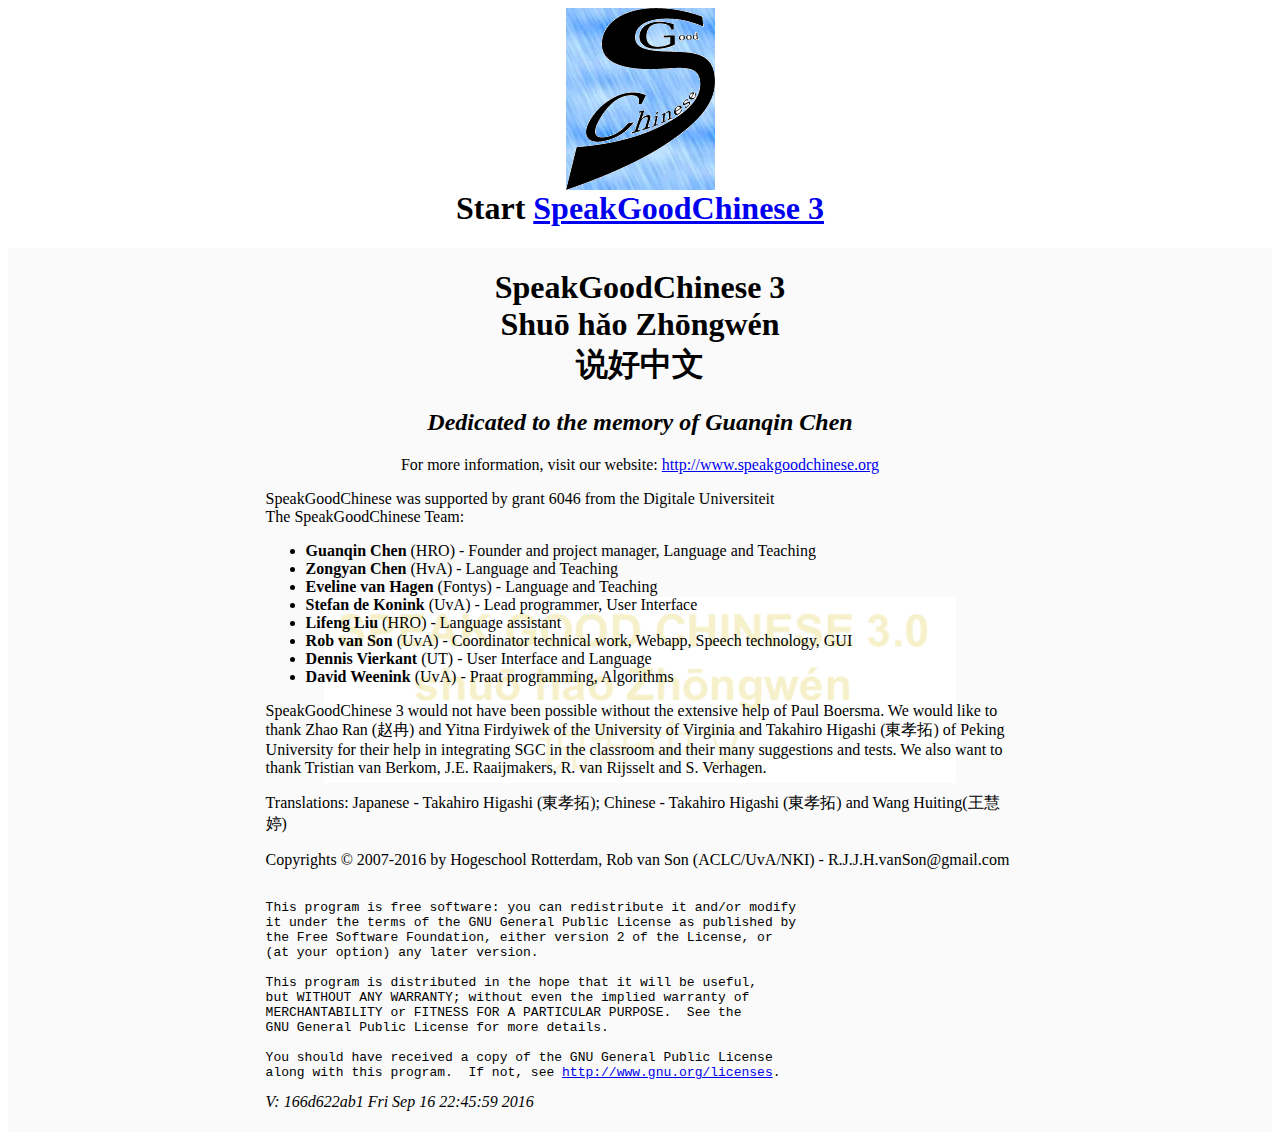
<file: index.html>
<html>
<header>
<title>SpeakGoodChinese3</title>
<link rel="icon" sizes="192x192" href="sgc.png" />
<link rel="shortcut icon" href="sgc.png" />
</header>
<body>
	
	<h1 style='text-align: center'>
		<img src="sgc.png" /><br />
	Start <a href="SpeakGoodChinese3.xml" target="_blank">SpeakGoodChinese 3</a>
	</h1>
	<center>
	<iframe src="SpeakGoodChinese3_Credits.xml" width="100%" height="100%"  style="border:none; float:middle; margin:0 auto;" ></iframe>
	</center>
</body>
</html>
</file>
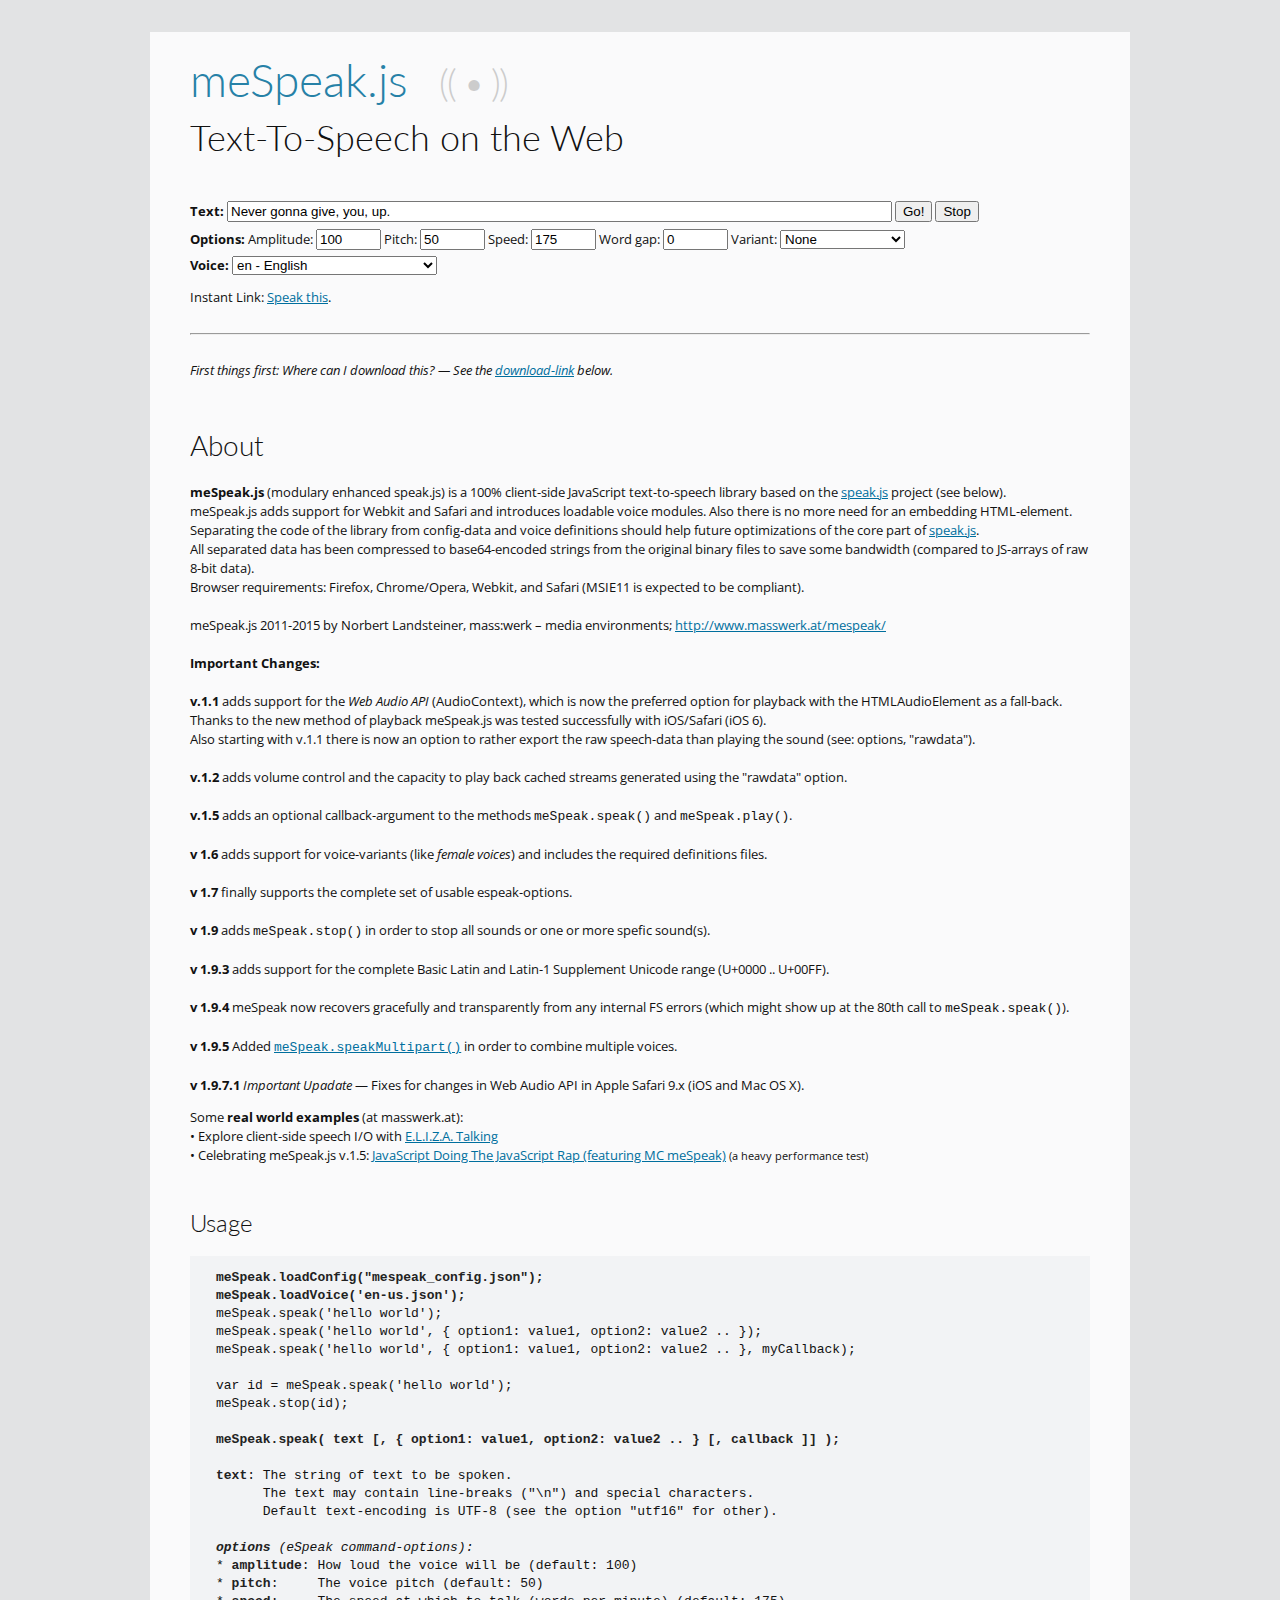
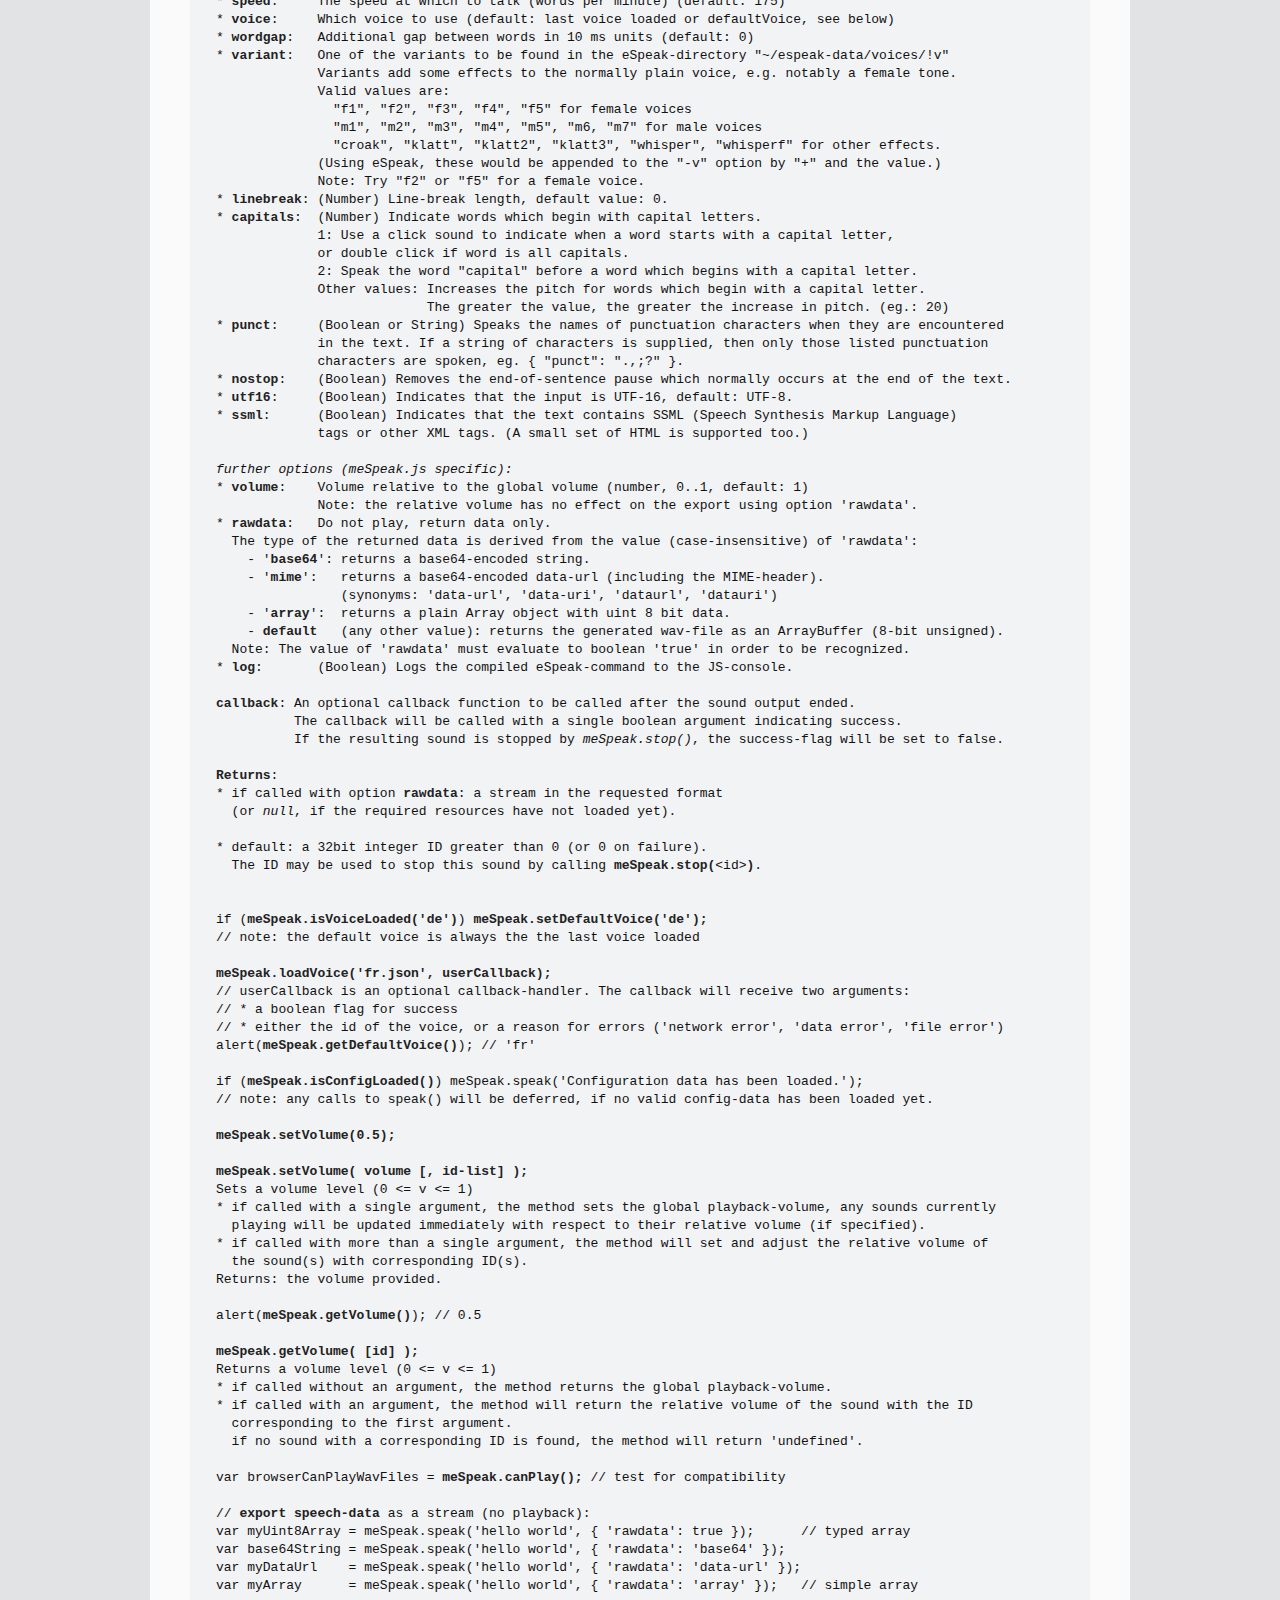
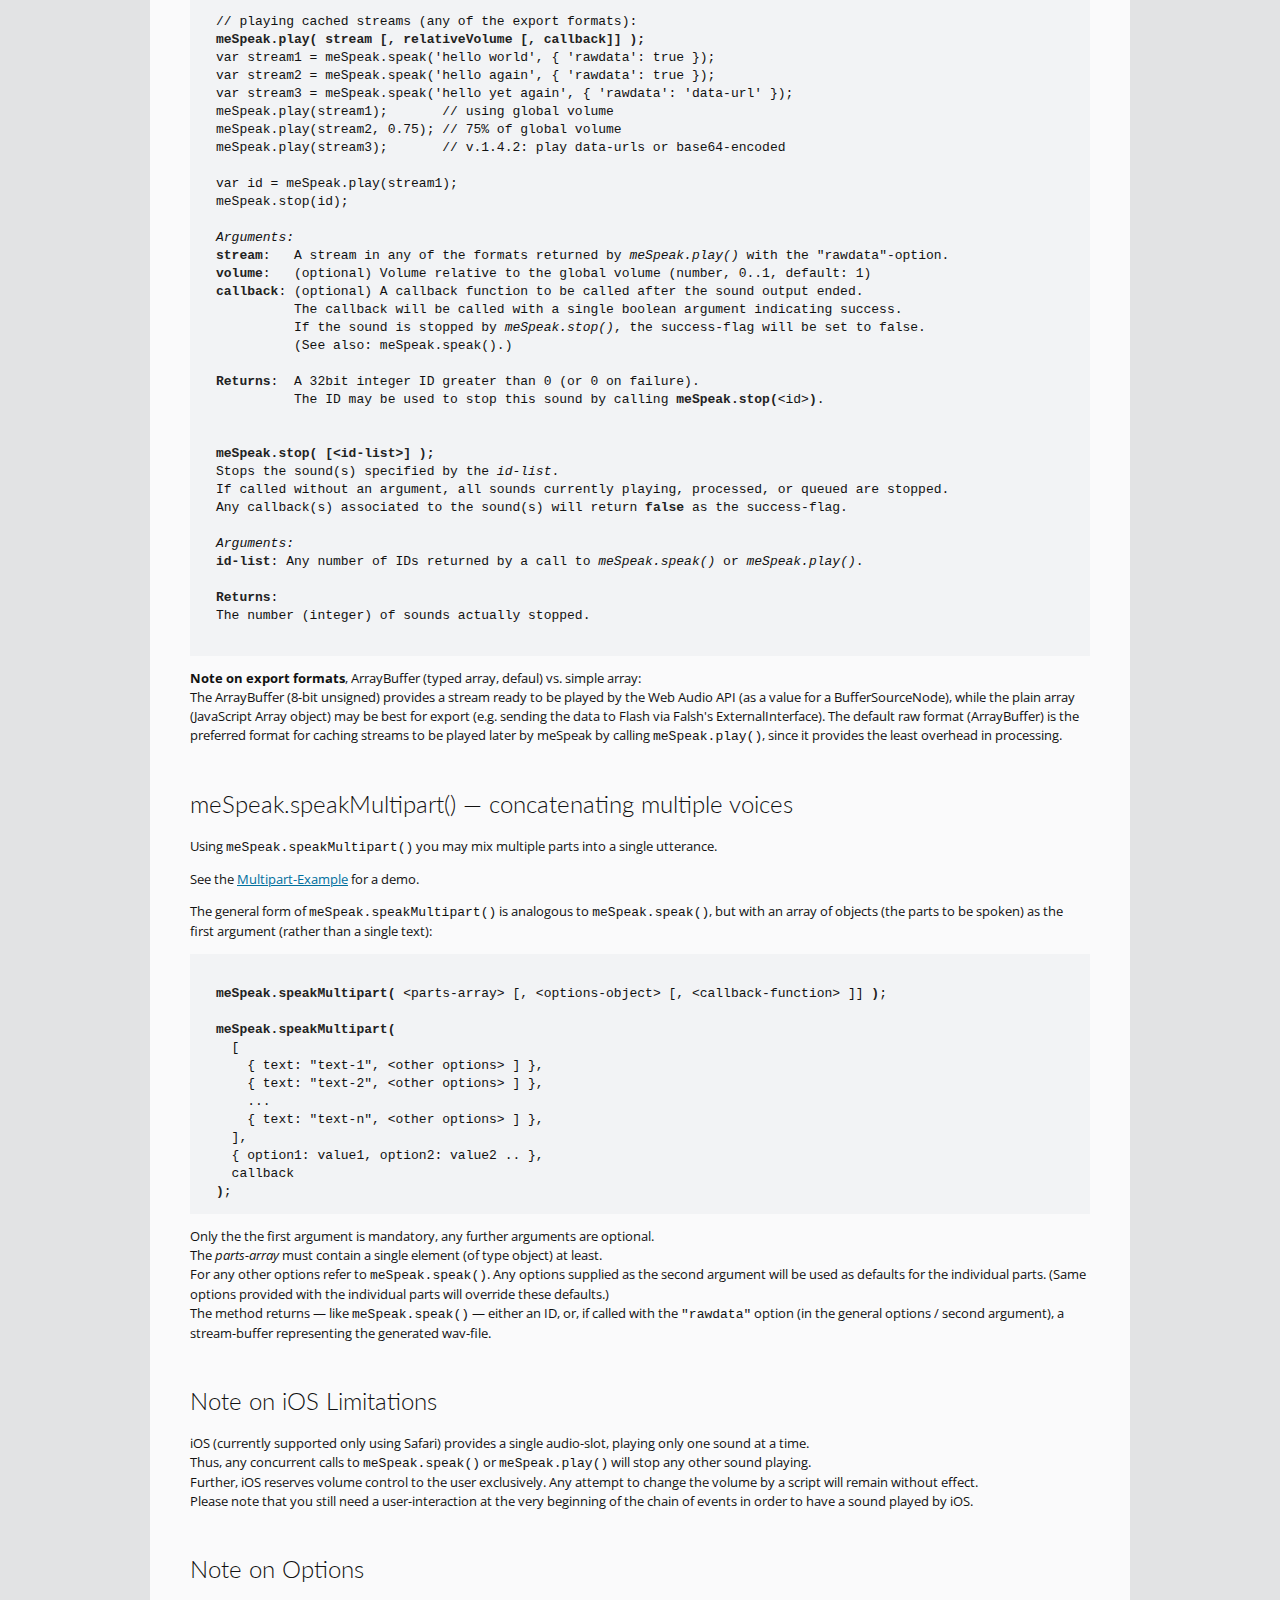
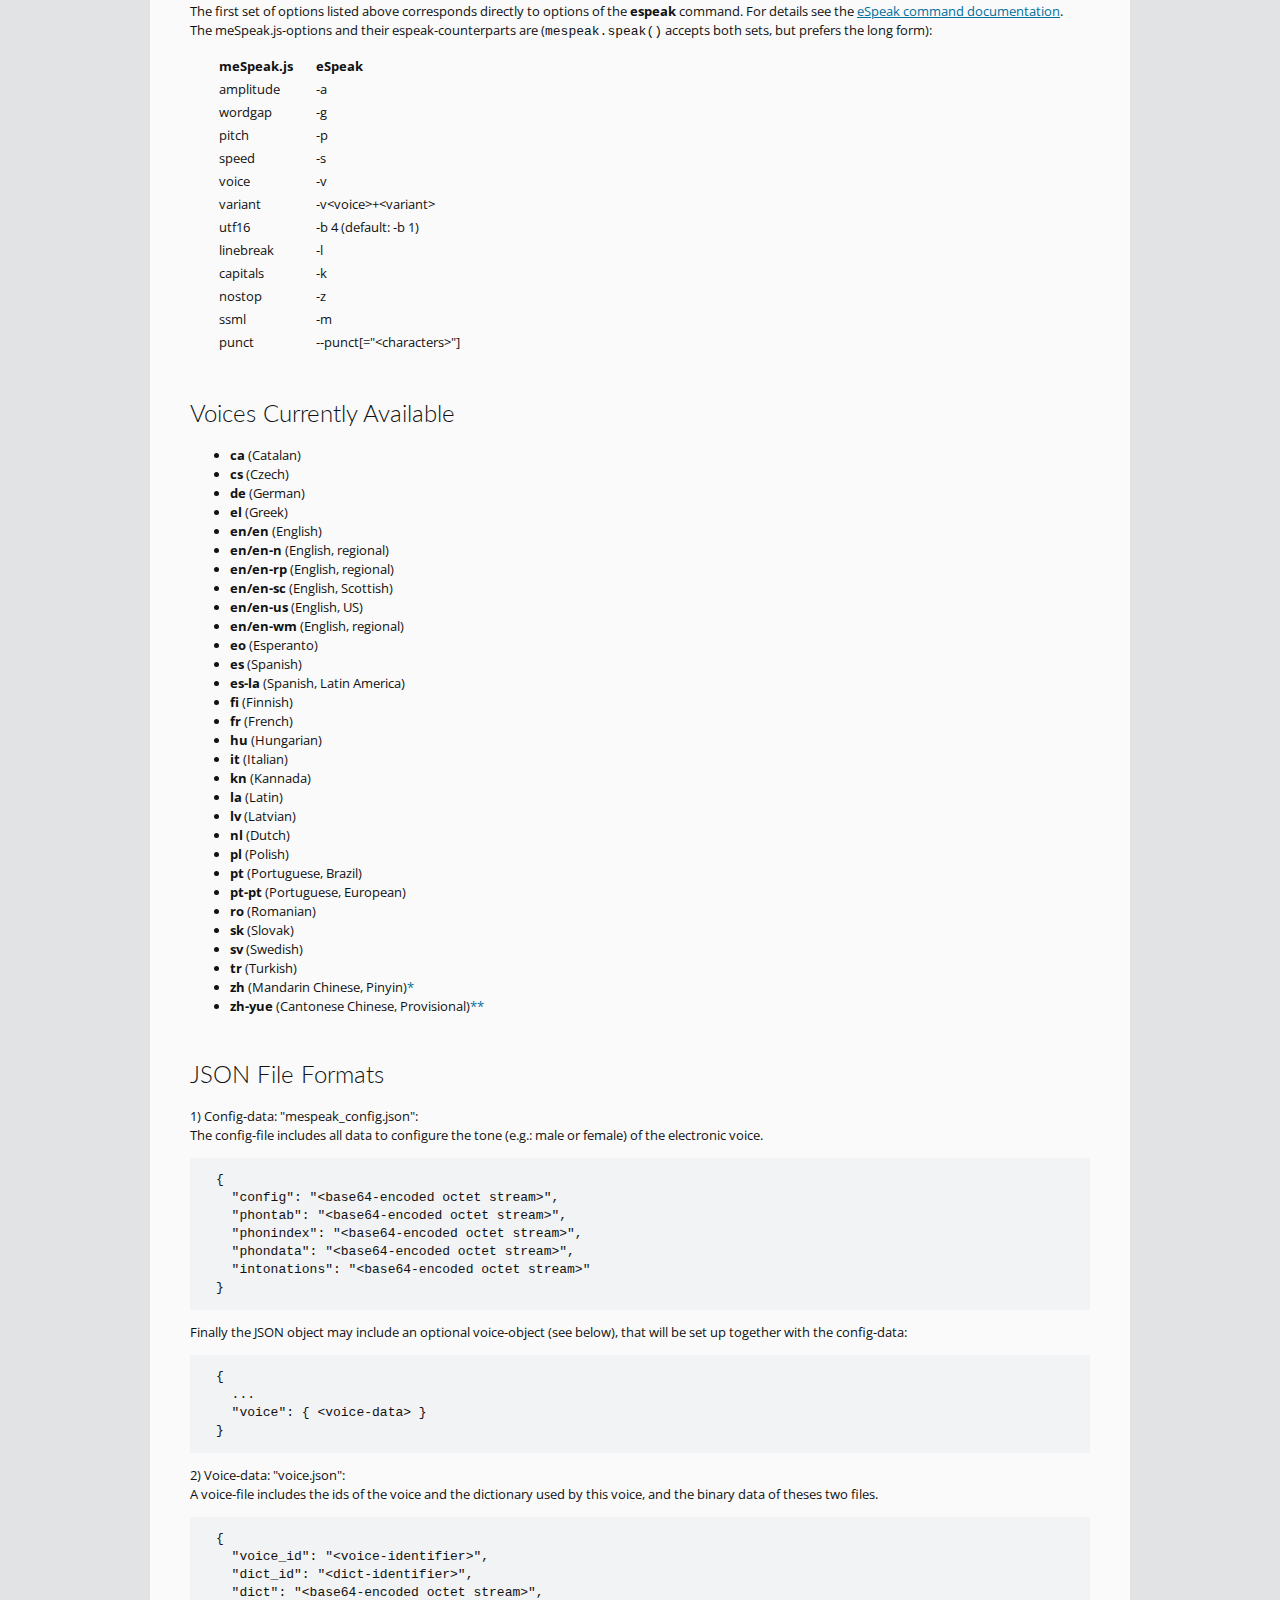
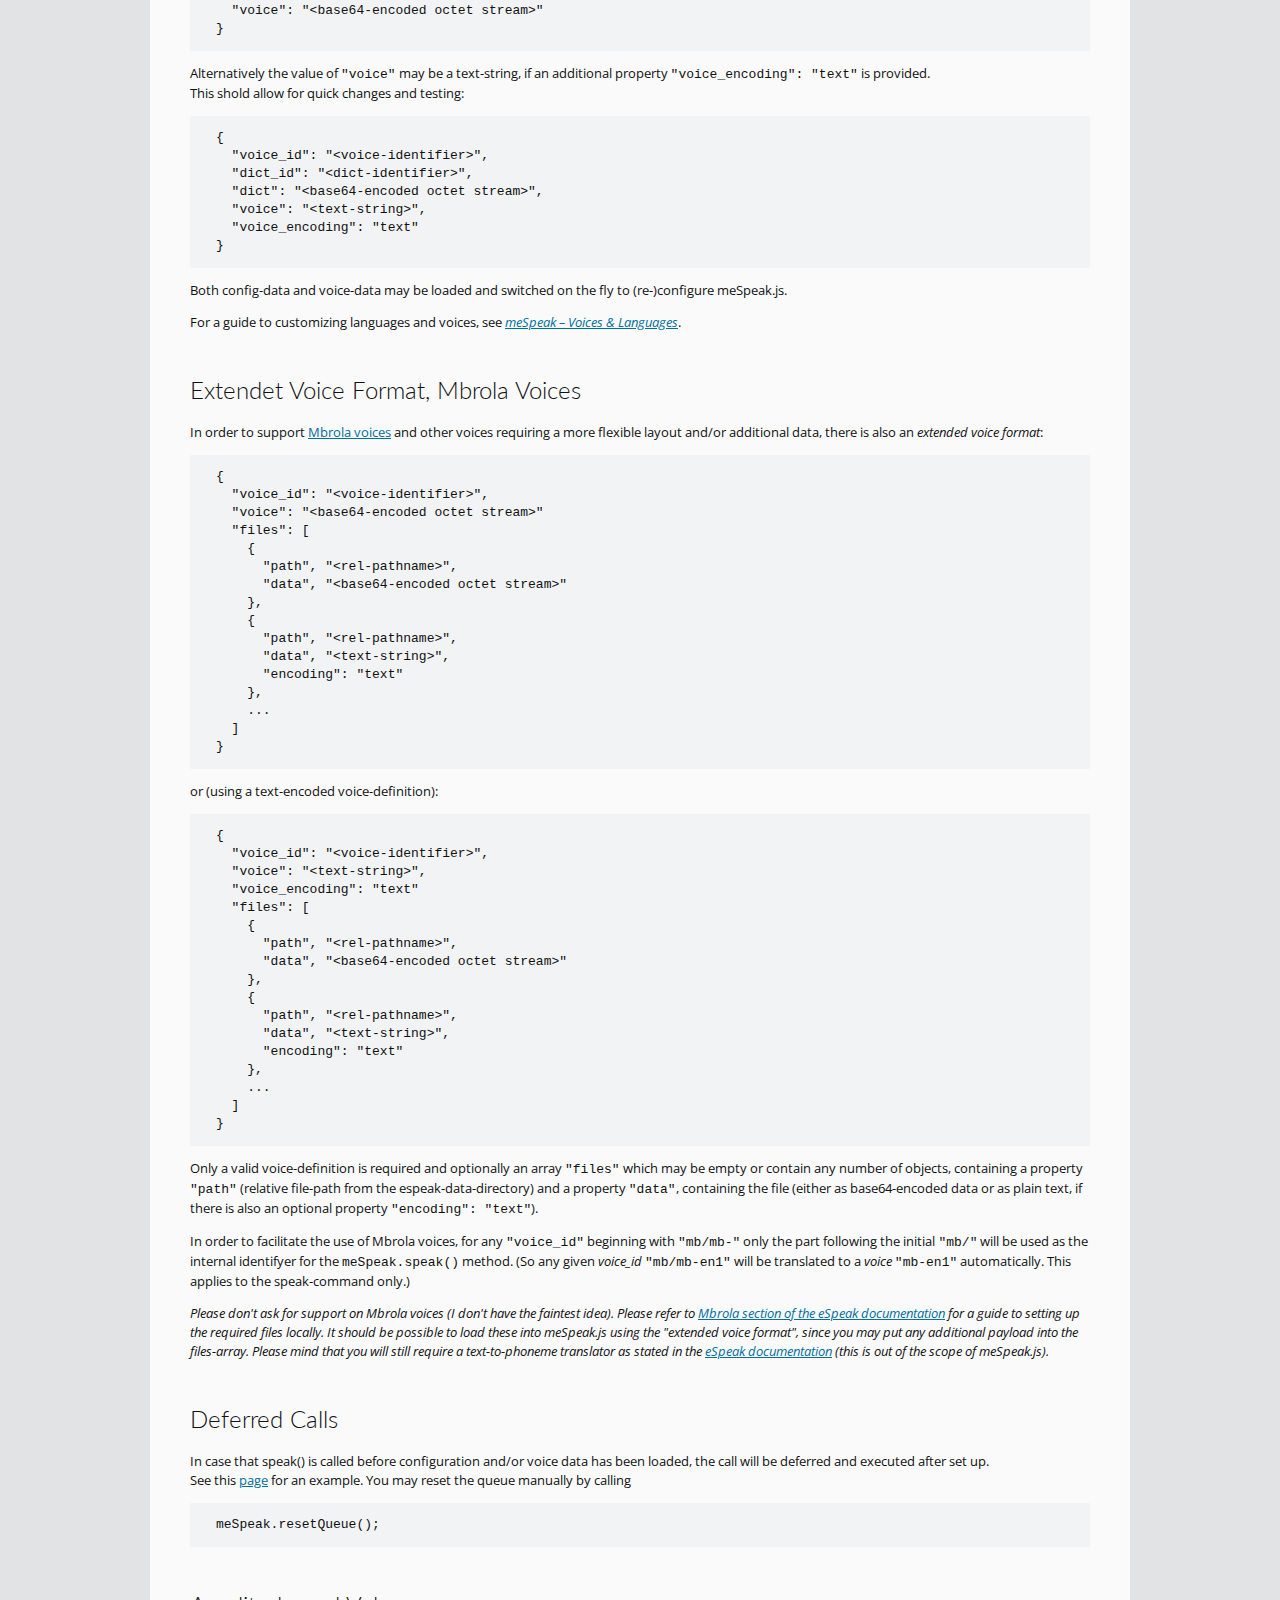
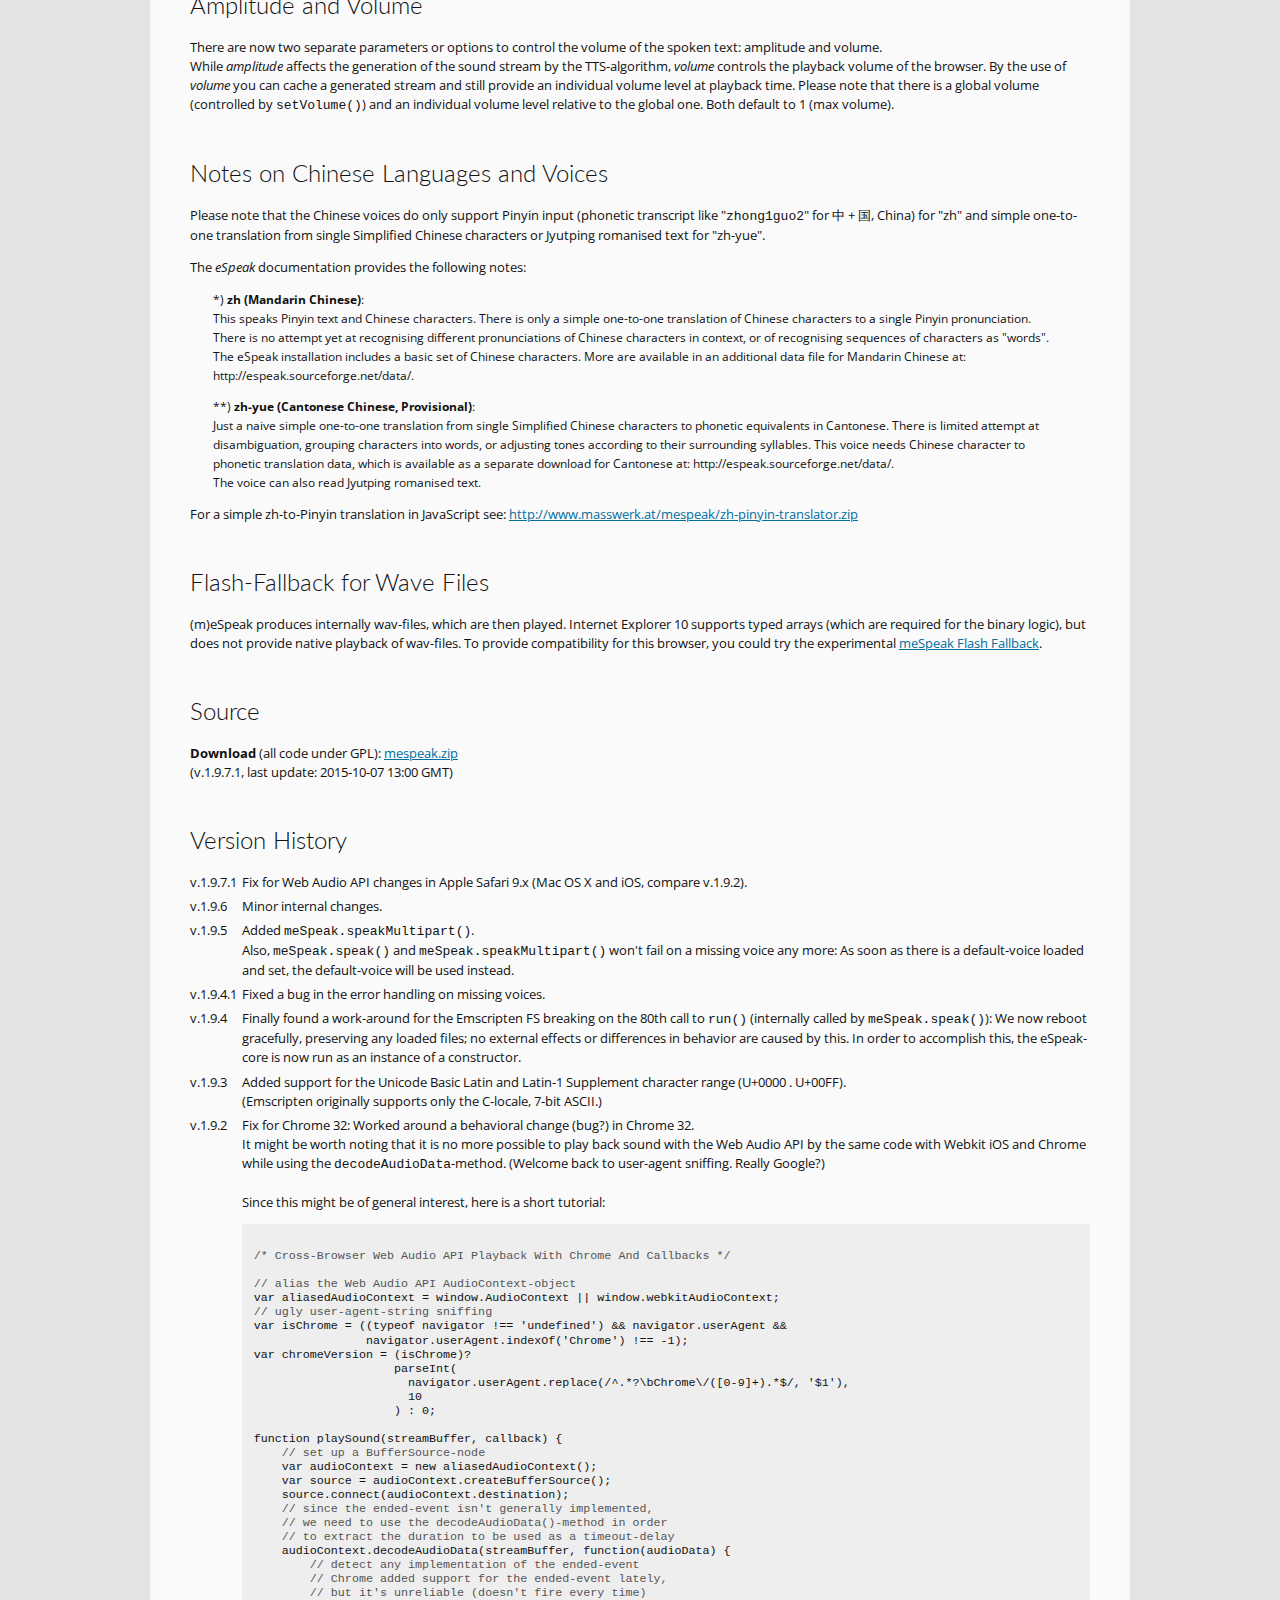
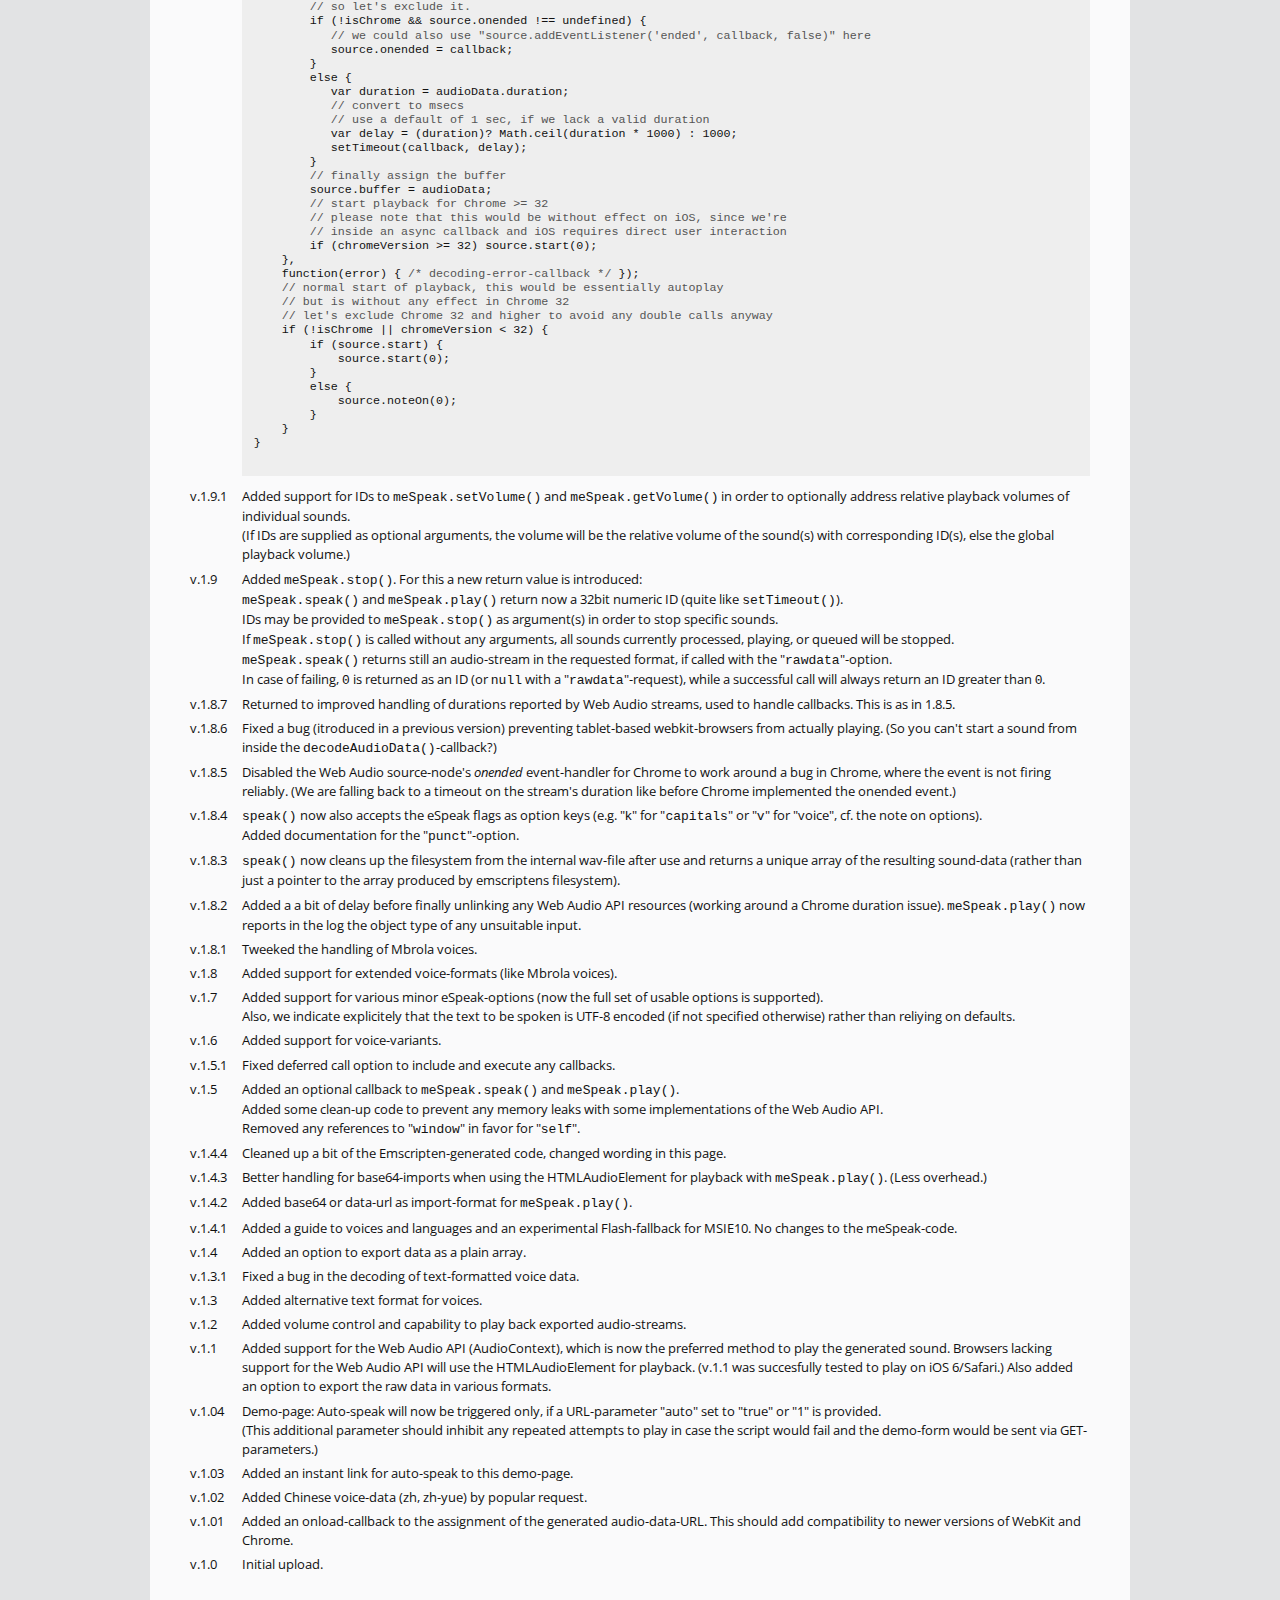
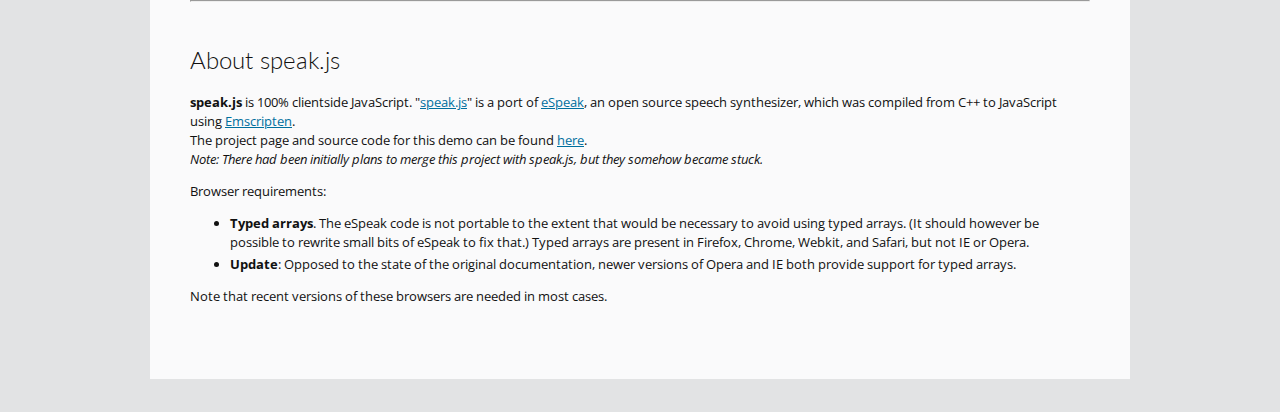
<file: mespeak/index.html>
<!DOCTYPE html>
<html lang="en">
<head>
  <title>meSpeak.js: Text-to-Speech on the Web</title>
  <meta name="description" content="meSpeak.js (modulary enhanced speak.js) is a 100% client-side JavaScript text-to-speech library based on the speak.js project." />
  <link href="http://fonts.googleapis.com/css?family=Open+Sans&amp;subset=latin" rel="stylesheet" type="text/css" />
  <link href="http://fonts.googleapis.com/css?family=Lato:300&amp;subset=latin" rel="stylesheet" type="text/css" />

  <script>
    // This demo is licensed under the GNU GPL.
  </script>
  <script type="text/javascript" src="mespeak.js"></script>
  <script type="text/javascript">
    meSpeak.loadConfig("mespeak_config.json");
    meSpeak.loadVoice("voices/en/en.json");
  
    function loadVoice(id) {
      var fname="voices/"+id+".json";
      meSpeak.loadVoice(fname, voiceLoaded);
    }
  
    function voiceLoaded(success, message) {
      if (success) {
        alert("Voice loaded: "+message+".");
      }
      else {
        alert("Failed to load a voice: "+message);
      }
    }
    
    /*
      auto-speak glue:
      additional functions for generating a link and parsing any url-params provided for auto-speak
    */
    
    var formFields = ['text','amplitude','wordgap','pitch','speed'];
    
    function autoSpeak() {
      // checks url for speech params, sets and plays them, if found.
      // also adds eventListeners to update a link with those params using current values
      var i,l,n,params,pairs,pair,
          speakNow=null,
          useDefaultVoice=true,
          q=document.location.search,
          f=document.getElementById('speakData'),
          s1=document.getElementById('variantSelect'),
          s2=document.getElementById('voiceSelect');
      if (!f || !s2) return; // form and/or select not found
      if (q.length>1) {
        // parse url-params
        params={};
        pairs=q.substring(1).split('&');
        for (i=0, l=pairs.length; i<l; i++) {
          pair=pairs[i].split('=');
          if (pair.length==2) params[pair[0]]=decodeURIComponent(pair[1]);
        }
        // insert params into the form or complete them from defaults in form
        for (i=0, l=formFields.length; i<l; i++) {
          n=formFields[i];
          if (params[n]) {
            f.elements[n].value=params[n];
          }
          else {
            params[n]=f.elements[n].value;
          }
        }
        if (params.variant) {
          for (i=0, l=s1.options.length; i<l; i++) {
          	if (s1.options[i].value==params.variant) {
          	  s1.selectedIndex=i;
          	  break;
          	}
          }
        }
        else {
          params.variant='';
        }
        // compile a function to speak with given params for later use
        // play only, if param "auto" is set to "true" or "1"
        if (params.auto=='true' || params.auto=='1') {
          speakNow = function() {
            meSpeak.speak(params.text, {
              amplitude: params.amplitude,
              wordgap: params.wordgap,
              pitch: params.pitch,
              speed: params.speed,
              variant: params.variant
            });
          };
        }
        // check for any voice specified by the params (other than the default)
        if (params.voice && params.voice!=s2.options[s2.selectedIndex].value) {
          // search selected voice in selector
          for (i=0, l=s2.options.length; i<l; i++) {
            if (s2.options[i].value==params.voice) {
              // voice found: adjust the form, load voice-data and provide a callback to speak
              s2.selectedIndex=i;
              meSpeak.loadVoice('voices/'+params.voice+'.json', function(success, message) {
                if (success) {
                  if (speakNow) setTimeout(speakNow, 10);
                }
                else {
                  if (window.console) console.log('Failed to load requested voice: '+message);
                }
              });
              useDefaultVoice=false;
              break;
            }
          }
        }
        // standard voice: speak (deferred until config is loaded)
        if (speakNow && useDefaultVoice) speakNow();
      }
      // initial url-processing done, add eventListeners for updating the link
      for (i=0, l=formFields.length; i<l; i++) {
        f.elements[formFields[i]].addEventListener('change', updateSpeakLink, false);
      }
      s1.addEventListener('change', updateSpeakLink, false);
      s2.addEventListener('change', updateSpeakLink, false);
      // finally, inject a link with current values into the page
      updateSpeakLink();
    }
    
    function updateSpeakLink() {
      // injects a link for auto-execution using current values into the page
      var i,l,n,f,s,v,url,el,params=new Array();
      // collect values from form
      f=document.getElementById('speakData');
      for (i=0, l=formFields.length; i<l; i++) {
        n=formFields[i];
        params.push(n+'='+encodeURIComponent(f.elements[n].value));
      }
      // get variant
      s=document.getElementById('variantSelect');
      if (s.selectedIndex>=0) params.push('variant='+s.options[s.selectedIndex].value);
      // get current voice, default to 'en/en' as a last resort
      s=document.getElementById('voiceSelect');
      if (s.selectedIndex>=0) v=s.options[s.selectedIndex].value;
      if (!v) v=meSpeak.getDefaultVoice() || 'en/en';
      params.push('voice='+encodeURIComponent(v));
      params.push('auto=true');
      // assemble the url and add it as GET-link to the page
      url='?'+params.join('&');
      url=url.replace(/&/g, '&amp;').replace(/</g, '&lt;').replace(/>/g, '&gt;').replace(/\"/g, '&quot;');
      el=document.getElementById('linkdisplay');
      if (el) el.innerHTML='Instant Link: <a href="'+url+'">Speak this</a>.';
    }
    
    // trigger auto-speak at DOMContentLoaded
    if (document.addEventListener) document.addEventListener( "DOMContentLoaded", autoSpeak, false );
    
    /*
      end of auto-speak glue
    */

  </script>

<style type="text/css">
	html
	{
		margin: 0;
		padding: 2em 1.5em 4.5em 1.5em;
		background-color: #e2e3e4;
	}
	body
	{
		max-width: 900px;
		padding: 2px 40px 60px 40px;
		margin: 0 auto 0 auto;
		background-color: #fafafb;
		color: #111;
		font-family: 'Open Sans',sans-serif;
		font-size: 13px;
		line-height: 19px;
	}
	h1,h2,h3
	{
		font-family: 'Lato',sans-serif;
		font-weight: 300;
	}
	h1 {
		font-size: 46px;
		line-height: 46px;
		color: #2681a7;
		margin-top: 0.5em;
		margin-bottom: 0.5em;
		padding: 0;
	}
	h2
	{
		font-size: 36px;
		color: #111;
		margin-top: 0;
		margin-bottom: 1.5em;
		clear: both;
	}
	h3
	{
		font-size: 24px;
		color: #111;
		margin-top: 2em;
	}
	h1 span.pict { font-size: 38px; color: #ccc; margin-left: 0.5em; letter-spacing: -2px; }
	h3.about { font-size: 28px; }
	form p
	{
		margin-top: 0.5em;
		margin-bottom: 0.5em;
	}
	p.codesample
	{
		margin: 1em 0;
		padding: 1em 0 1em 2em;
		white-space: pre;
		font-family: monospace;
		line-height: 18px;
		background-color: #f2f3f5;
		color: #111;
	}
	p.codesample strong { color: #222; }
	hr.separator
	{
		margin-top: 2em;
		margin-bottom: 2em;
	}
	blockquote.note
	{
		margin-left: 2em;
		font-size: 90%;
	}
	a.noteLink { text-decoration: none; }
	ul.bottomMargin li { margin-bottom: 0.2em; }
	dl.history dt
	{
		font-weight: normal;
		font-variant: normal;
		float: left;
		vertical-align: top;
		clear: both;
	}
	dl.history dd
	{
		vertical-align: top;
		margin-left: 4em;
		margin-bottom: 0.4em;
	}
	table.opttable { margin-left: 2em; }
	table.opttable td { white-space: nowrap; }
	table.opttable td:first-child { padding-right: 1.5em; }
	p.history_codesample
	{
		padding: 1em;
		white-space: pre;
		font-family: monospace;
		font-size: 90%;
		line-height: 120%;
		background-color: #eee;
	}
	p.history_codesample span.comment { color: #555; }
	a { color: #006f9e; }
	a:hover,a:focus { color: #2681a7; }
	a:active { color: #cd360e; }
</style>
</head>
<body>
  <h1>meSpeak.js <span class="pict">(( &bull; ))</span></h1>
  <h2>Text-To-Speech on the Web</h2>
  <form id="speakData" onsubmit="meSpeak.speak(text.value, { amplitude: amplitude.value, wordgap: wordgap.value, pitch: pitch.value, speed: speed.value, variant: variant.options[variant.selectedIndex].value }); return false">
    <p><strong>Text:</strong> <input type="text" name="text" size=80 value="Never gonna give, you, up." />
    <input type="submit" value="Go!" />
    <input type="button" value="Stop" onclick="meSpeak.stop(); return true;" /></p>
    <p><strong>Options:</strong>
    Amplitude: <input type="text" name="amplitude" size=5 value="100" />
    Pitch: <input type="text" name="pitch" size=5 value="50" />
    Speed: <input type="text" name="speed" size=5 value="175" />
    Word gap: <input type="text" name="wordgap" size=5 value="0" />
    Variant: <select name="variant" id="variantSelect">
    	<option value="" selected>None</option>
    	<option value="f1">f1 (female 1)</option>
    	<option value="f2">f2 (female 2)</option>
    	<option value="f3">f3 (female 3)</option>
    	<option value="f4">f4 (female 4)</option>
    	<option value="f5">f5 (female 5)</option>
    	<option value="m1">m1 (male 1)</option>
    	<option value="m2">m2 (male 2)</option>
    	<option value="m3">m3 (male 3)</option>
    	<option value="m4">m4 (male 4)</option>
    	<option value="m5">m5 (male 5)</option>
    	<option value="m6">m6 (male 6)</option>
    	<option value="m7">m7 (male 7)</option>
    	<option value="croak">croak</option>
    	<option value="klatt">klatt</option>
    	<option value="klatt2">klatt2</option>
    	<option value="klatt3">klatt3</option>
    	<option value="whisper">whisper</option>
    	<option value="whisperf">whisperf (female)</option>
    </select></p>
  </form>
  <form onsubmit="return false">
    <p><strong>Voice:</strong> <select id="voiceSelect"  onchange="loadVoice(this.options[this.selectedIndex].value);">
    	<option value="ca">ca - Catalan</option>
		<option value="cs">cs - Czech</option>
		<option value="de">de - German</option>
		<option value="el">el - Greek</option>
		<option value="en/en" selected="selected">en - English</option>
		<option value="en/en-n">en-n - English, regional</option>
		<option value="en/en-rp">en-rp - English, regional</option>
		<option value="en/en-sc">en-sc - English, Scottish</option>
		<option value="en/en-us">en-us - English, US</option>
		<option value="en/en-wm">en-wm - English, regional</option>
		<option value="eo">eo - Esperanto</option>
		<option value="es">es - Spanish</option>
		<option value="es-la">es-la - Spanish, Latin America</option>
		<option value="fi">fi - Finnish</option>
		<option value="fr">fr - French</option>
		<option value="hu">hu - Hungarian</option>
		<option value="it">it - Italian</option>
		<option value="kn">kn - Kannada</option>
		<option value="la">la - Latin</option>
		<option value="lv">lv - Latvian</option>
		<option value="nl">nl - Dutch</option>
		<option value="pl">pl - Polish</option>
		<option value="pt">pt - Portuguese, Brazil</option>
		<option value="pt-pt">pt-pt - Portuguese, European</option>
		<option value="ro">ro - Romanian</option>
		<option value="sk">sk - Slovak</option>
		<option value="sv">sv - Swedish</option>
		<option value="tr">tr - Turkish</option>
		<option value="zh">zh - Mandarin Chinese (Pinyin)</option>
		<option value="zh-yue">zh-yue - Cantonese Chinese</option>
	</select></p>
  </form>
  <p id="linkdisplay"></p>
  <hr class="separator" />
  <p><em>First things first: Where can I download this? &mdash; See the <a href="#download">download-link</a> below.</em></p>
  <h3 class="about">About</h3>
  <p>
  	<strong>meSpeak.js</strong> (modulary enhanced speak.js) is a 100% client-side JavaScript text-to-speech library based on the <a href="http://syntensity.com/static/espeak.html" target="_blank">speak.js</a> project (see below).<br />
  	meSpeak.js adds support for Webkit and Safari and introduces loadable voice modules. Also there is no more need for an embedding HTML-element.<br />
  	Separating the code of the library from config-data and voice definitions should help future optimizations of the core part of <a href="http://syntensity.com/static/espeak.html" target="_blank">speak.js</a>.<br />
  	All separated data has been compressed to base64-encoded strings from the original binary files to save some bandwidth (compared to JS-arrays of raw 8-bit data).<br />
  	Browser requirements: Firefox, Chrome/Opera, Webkit, and Safari (MSIE11 is expected to be compliant).<br /><br />
  	meSpeak.js 2011-2015 by Norbert Landsteiner, mass:werk &ndash; media environments; <a href="http://www.masswerk.at/mespeak/">http://www.masswerk.at/mespeak/</a><br /><br />
  	<strong>Important Changes:</strong><br /><br />
  	<strong>v.1.1</strong> adds support for the <em>Web Audio API</em> (AudioContext), which is now the preferred option for playback with the HTMLAudioElement as a fall-back.<br />Thanks to the new method of playback meSpeak.js was tested successfully with iOS/Safari (iOS 6).<br />
  	Also starting with v.1.1 there is now an option to rather export the raw speech-data than playing the sound (see: options, &quot;rawdata&quot;).<br /><br />
  	<strong>v.1.2</strong> adds volume control and the capacity to play back cached streams generated using the &quot;rawdata&quot; option.<br /><br />
  	<strong>v.1.5</strong> adds an optional callback-argument to the methods <tt>meSpeak.speak()</tt> and <tt>meSpeak.play()</tt>.<br /><br />
  	<strong>v 1.6</strong> adds support for voice-variants (like <em>female voices</em>) and includes the required definitions files.<br /><br />
  	<strong>v 1.7</strong> finally supports the complete set of usable espeak-options.<br /><br />
  	<strong>v 1.9</strong> adds <tt>meSpeak.stop()</tt> in order to stop all sounds or one or more spefic sound(s).<br /><br />
  	<strong>v 1.9.3</strong> adds support for the complete Basic Latin and Latin-1 Supplement Unicode range (U+0000 .. U+00FF).<br /><br />
  	<strong>v 1.9.4</strong> meSpeak now recovers gracefully and transparently from any internal FS errors (which might show up at the 80th call to <tt>meSpeak.speak()</tt>).<br /><br />
  	<strong>v 1.9.5</strong> Added <tt><a href="multipartExample.html">meSpeak.speakMultipart()</a></tt> in order to combine multiple voices.<br /><br />
  	<strong>v 1.9.7.1</strong> <em>Important Upadate</em> &mdash; Fixes for changes in Web Audio API in Apple Safari 9.x (iOS and Mac OS X).
  </p>
  <p>Some <strong>real world examples</strong> (at masswerk.at):<br />
    &bull; Explore client-side speech I/O with <a href="http://www.masswerk.at/eliza/" target="_blank">E.L.I.Z.A. Talking</a><br />
    &bull; Celebrating meSpeak.js v.1.5: <a href="http://www.masswerk.at/mespeak/rap/" target="_blank">JavaScript Doing The JavaScript Rap (featuring MC meSpeak)</a> <small>(a heavy performance test)</small>
  </p>
  
  <h3>Usage</h3>
  <p class="codesample"><strong>meSpeak.loadConfig(&quot;mespeak_config.json&quot;);</strong>
<strong>meSpeak.loadVoice('en-us.json');</strong>
meSpeak.speak('hello world');
meSpeak.speak('hello world', { option1: value1, option2: value2 .. });
meSpeak.speak('hello world', { option1: value1, option2: value2 .. }, myCallback);

var id = meSpeak.speak('hello world');
meSpeak.stop(id);

<strong>meSpeak.speak( text [, { option1: value1, option2: value2 .. } [, callback ]] );</strong>

<strong>text</strong>: The string of text to be spoken.
      The text may contain line-breaks (&quot;\n&quot;) and special characters.
      Default text-encoding is UTF-8 (see the option &quot;utf16&quot; for other).

<em><strong>options</strong> (eSpeak command-options):</em>
* <strong>amplitude</strong>: How loud the voice will be (default: 100)
* <strong>pitch</strong>:     The voice pitch (default: 50)
* <strong>speed</strong>:     The speed at which to talk (words per minute) (default: 175)
* <strong>voice</strong>:     Which voice to use (default: last voice loaded or defaultVoice, see below)
* <strong>wordgap</strong>:   Additional gap between words in 10 ms units (default: 0)
* <strong>variant</strong>:   One of the variants to be found in the eSpeak-directory &quot;~/espeak-data/voices/!v&quot;
             Variants add some effects to the normally plain voice, e.g. notably a female tone.
             Valid values are:
               &quot;f1&quot;, &quot;f2&quot;, &quot;f3&quot;, &quot;f4&quot;, &quot;f5&quot; for female voices
               &quot;m1&quot;, &quot;m2&quot;, &quot;m3&quot;, &quot;m4&quot;, &quot;m5&quot;, &quot;m6, &quot;m7&quot; for male voices
               &quot;croak&quot;, &quot;klatt&quot;, &quot;klatt2&quot;, &quot;klatt3&quot;, &quot;whisper&quot;, &quot;whisperf&quot; for other effects.
             (Using eSpeak, these would be appended to the &quot;-v&quot; option by &quot;+&quot; and the value.)
             Note: Try &quot;f2&quot; or &quot;f5&quot; for a female voice.
* <strong>linebreak</strong>: (Number) Line-break length, default value: 0.
* <strong>capitals</strong>:  (Number) Indicate words which begin with capital letters.
             1: Use a click sound to indicate when a word starts with a capital letter,
             or double click if word is all capitals.
             2: Speak the word &quot;capital&quot; before a word which begins with a capital letter.
             Other values: Increases the pitch for words which begin with a capital letter.
                           The greater the value, the greater the increase in pitch. (eg.: 20)
* <strong>punct</strong>:     (Boolean or String) Speaks the names of punctuation characters when they are encountered
             in the text. If a string of characters is supplied, then only those listed punctuation
             characters are spoken, eg. { &quot;punct&quot;: &quot;.,;?&quot; }.
* <strong>nostop</strong>:    (Boolean) Removes the end-of-sentence pause which normally occurs at the end of the text.
* <strong>utf16</strong>:     (Boolean) Indicates that the input is UTF-16, default: UTF-8.
* <strong>ssml</strong>:      (Boolean) Indicates that the text contains SSML (Speech Synthesis Markup Language)
             tags or other XML tags. (A small set of HTML is supported too.)

<em>further options (meSpeak.js specific):</em>
* <strong>volume</strong>:    Volume relative to the global volume (number, 0..1, default: 1)
             Note: the relative volume has no effect on the export using option 'rawdata'.
* <strong>rawdata</strong>:   Do not play, return data only.
  The type of the returned data is derived from the value (case-insensitive) of 'rawdata':
    - '<strong>base64</strong>': returns a base64-encoded string.
    - '<strong>mime</strong>':   returns a base64-encoded data-url (including the MIME-header).
                (synonyms: 'data-url', 'data-uri', 'dataurl', 'datauri')
    - '<strong>array</strong>':  returns a plain Array object with uint 8 bit data.
    - <strong>default</strong>   (any other value): returns the generated wav-file as an ArrayBuffer (8-bit unsigned).
  Note: The value of 'rawdata' must evaluate to boolean 'true' in order to be recognized.
* <strong>log</strong>:       (Boolean) Logs the compiled eSpeak-command to the JS-console.

<strong>callback</strong>: An optional callback function to be called after the sound output ended.
          The callback will be called with a single boolean argument indicating success.
          If the resulting sound is stopped by <em>meSpeak.stop()</em>, the success-flag will be set to false.

<strong>Returns</strong>:
* if called with option <strong>rawdata</strong>: a stream in the requested format
  (or <em>null</em>, if the required resources have not loaded yet).

* default: a 32bit integer ID greater than 0 (or 0 on failure).
  The ID may be used to stop this sound by calling <strong>meSpeak.stop(</strong>&lt;id&gt;<strong>)</strong>.


if (<strong>meSpeak.isVoiceLoaded('de')</strong>) <strong>meSpeak.setDefaultVoice('de');</strong>
// note: the default voice is always the the last voice loaded

<strong>meSpeak.loadVoice('fr.json', userCallback);</strong>
// userCallback is an optional callback-handler. The callback will receive two arguments:
// * a boolean flag for success
// * either the id of the voice, or a reason for errors ('network error', 'data error', 'file error')
alert(<strong>meSpeak.getDefaultVoice()</strong>); // 'fr'

if (<strong>meSpeak.isConfigLoaded()</strong>) meSpeak.speak('Configuration data has been loaded.');
// note: any calls to speak() will be deferred, if no valid config-data has been loaded yet.

<strong>meSpeak.setVolume(0.5);</strong>

<strong>meSpeak.setVolume( volume [, id-list] );</strong>
Sets a volume level (0 <= v <= 1)
* if called with a single argument, the method sets the global playback-volume, any sounds currently
  playing will be updated immediately with respect to their relative volume (if specified).
* if called with more than a single argument, the method will set and adjust the relative volume of
  the sound(s) with corresponding ID(s).
Returns: the volume provided.

alert(<strong>meSpeak.getVolume()</strong>); // 0.5

<strong>meSpeak.getVolume( [id] );</strong>
Returns a volume level (0 <= v <= 1)
* if called without an argument, the method returns the global playback-volume.
* if called with an argument, the method will return the relative volume of the sound with the ID
  corresponding to the first argument.
  if no sound with a corresponding ID is found, the method will return 'undefined'.

var browserCanPlayWavFiles = <strong>meSpeak.canPlay();</strong> // test for compatibility

// <strong>export speech-data</strong> as a stream (no playback):
var myUint8Array = meSpeak.speak('hello world', { 'rawdata': true });      // typed array
var base64String = meSpeak.speak('hello world', { 'rawdata': 'base64' });
var myDataUrl    = meSpeak.speak('hello world', { 'rawdata': 'data-url' });
var myArray      = meSpeak.speak('hello world', { 'rawdata': 'array' });   // simple array

// playing cached streams (any of the export formats):
<strong>meSpeak.play( stream [, relativeVolume [, callback]] );</strong>
var stream1 = meSpeak.speak('hello world', { 'rawdata': true });
var stream2 = meSpeak.speak('hello again', { 'rawdata': true });
var stream3 = meSpeak.speak('hello yet again', { 'rawdata': 'data-url' });
meSpeak.play(stream1);       // using global volume
meSpeak.play(stream2, 0.75); // 75% of global volume
meSpeak.play(stream3);       // v.1.4.2: play data-urls or base64-encoded

var id = meSpeak.play(stream1);
meSpeak.stop(id);

<em>Arguments:</em>
<strong>stream</strong>:   A stream in any of the formats returned by <em>meSpeak.play()</em> with the &quot;rawdata&quot;-option.
<strong>volume</strong>:   (optional) Volume relative to the global volume (number, 0..1, default: 1)
<strong>callback</strong>: (optional) A callback function to be called after the sound output ended.
          The callback will be called with a single boolean argument indicating success.
          If the sound is stopped by <em>meSpeak.stop()</em>, the success-flag will be set to false.
          (See also: meSpeak.speak().)

<strong>Returns</strong>:  A 32bit integer ID greater than 0 (or 0 on failure).
          The ID may be used to stop this sound by calling <strong>meSpeak.stop(</strong>&lt;id&gt;<strong>)</strong>.


<strong>meSpeak.stop( [&lt;id-list&gt;] );</strong>
Stops the sound(s) specified by the <em>id-list</em>.
If called without an argument, all sounds currently playing, processed, or queued are stopped.
Any callback(s) associated to the sound(s) will return <strong>false</strong> as the success-flag.

<em>Arguments:</em>
<strong>id-list</strong>: Any number of IDs returned by a call to <em>meSpeak.speak()</em> or <em>meSpeak.play()</em>.

<strong>Returns</strong>:
The number (integer) of sounds actually stopped.

</p>

<p><strong>Note on export formats</strong>, ArrayBuffer (typed array, defaul) vs. simple array:<br />The ArrayBuffer (8-bit unsigned) provides a stream ready to be played by the Web Audio API (as a value for a BufferSourceNode), while the plain array (JavaScript Array object) may be best for export (e.g. sending the data to Flash via Falsh's ExternalInterface). The default raw format (ArrayBuffer) is the preferred format for caching streams to be played later by meSpeak by calling <tt>meSpeak.play()</tt>, since it provides the least overhead in processing.</p>

<h3>meSpeak.speakMultipart() &mdash; concatenating multiple voices</h3>
<p>Using <tt>meSpeak.speakMultipart()</tt> you may mix multiple parts into a single utterance.</p>
<p>See the <a href="multipartExample.html">Multipart-Example</a> for a demo.</p>
<p>The general form of <tt>meSpeak.speakMultipart()</tt> is analogous to <tt>meSpeak.speak()</tt>, but with an array of objects (the parts to be spoken) as the first argument (rather than a single text):</p>

<p class="codesample">
<strong>meSpeak.speakMultipart(</strong> &lt;parts-array&gt; [, &lt;options-object&gt; [, &lt;callback-function&gt; ]] <strong>)</strong>;

<strong>meSpeak.speakMultipart(</strong>
  [
    { text: &quot;text-1&quot;, &lt;other options&gt; ] },
    { text: &quot;text-2&quot;, &lt;other options&gt; ] },
    ...
    { text: &quot;text-n&quot;, &lt;other options&gt; ] },
  ],
  { option1: value1, option2: value2 .. },
  callback
<strong>)</strong>;
</p>
<p>Only the the first argument is mandatory, any further arguments are optional.<br />
The <em>parts-array</em> must contain a single element (of type object) at least.<br />
For any other options refer to <tt>meSpeak.speak()</tt>. Any options supplied as the second argument will be used as defaults for the individual parts. (Same options provided with the individual parts will override these defaults.)<br />
The method returns &mdash; like <tt>meSpeak.speak()</tt> &mdash; either an ID, or, if called with the <tt>&quot;rawdata&quot;</tt> option (in the general options / second argument), a stream-buffer representing the generated wav-file.</p>

<h3>Note on iOS Limitations</h3>
<p>iOS (currently supported only using Safari) provides a single audio-slot, playing only one sound at a time.<br />
Thus, any concurrent calls to <tt>meSpeak.speak()</tt> or <tt>meSpeak.play()</tt> will stop any other sound playing.<br />
Further, iOS reserves volume control to the user exclusively. Any attempt to change the volume by a script will remain without effect.<br />
Please note that you still need a user-interaction at the very beginning of the chain of events in order to have a sound played by iOS.</p>

<h3>Note on Options</h3>
<p>The first set of options listed above corresponds directly to options of the <strong>espeak</strong> command. For details see the <a href="http://espeak.sourceforge.net/commands.html" target="_blank">eSpeak command documentation</a>.<br />The meSpeak.js-options and their espeak-counterparts are (<tt>mespeak.speak()</tt> accepts both sets, but prefers the long form):</p>
<table border="0" class="opttable">
	<tbody>
	<tr><td><strong>meSpeak.js</strong></td><td><strong>eSpeak</strong></td></tr>
	<tr><td>amplitude</td><td>-a</td></tr>
	<tr><td>wordgap</td><td>-g</td></tr>
	<tr><td>pitch</td><td>-p</td></tr>
	<tr><td>speed</td><td>-s</td></tr>
	<tr><td>voice</td><td>-v</td></tr>
	<tr><td>variant</td><td>-v&lt;voice&gt;+&lt;variant&gt;</td></tr>
	<tr><td>utf16</td><td>-b 4 (default: -b 1)</td></tr>
	<tr><td>linebreak</td><td>-l</td></tr>
	<tr><td>capitals</td><td>-k</td></tr>
	<tr><td>nostop</td><td>-z</td></tr>
	<tr><td>ssml</td><td>-m</td></tr>
	<tr><td>punct</td><td>--punct[=&quot;&lt;characters&gt;&quot;]</td></tr>
	</tbody>
</table>

  <h3>Voices Currently Available</h3>
  <ul>
    <li><strong>ca</strong> (Catalan)</li>
    <li><strong>cs</strong> (Czech)</li>
    <li><strong>de</strong> (German)</li>
    <li><strong>el</strong> (Greek)</li>
    <li><strong>en/en</strong> (English)</li>
    <li><strong>en/en-n</strong> (English, regional)</li>
    <li><strong>en/en-rp</strong> (English, regional)</li>
    <li><strong>en/en-sc</strong> (English, Scottish)</li>
    <li><strong>en/en-us</strong> (English, US)</li>
    <li><strong>en/en-wm</strong> (English, regional)</li>
    <li><strong>eo</strong> (Esperanto)</li>
    <li><strong>es</strong> (Spanish)</li>
    <li><strong>es-la</strong> (Spanish, Latin America)</li>
    <li><strong>fi</strong> (Finnish)</li>
    <li><strong>fr</strong> (French)</li>
    <li><strong>hu</strong> (Hungarian)</li>
    <li><strong>it</strong> (Italian)</li>
    <li><strong>kn</strong> (Kannada)</li>
    <li><strong>la</strong> (Latin)</li>
    <li><strong>lv</strong> (Latvian)</li>
    <li><strong>nl</strong> (Dutch)</li>
    <li><strong>pl</strong> (Polish)</li>
    <li><strong>pt</strong> (Portuguese, Brazil)</li>
    <li><strong>pt-pt</strong> (Portuguese, European)</li>
    <li><strong>ro</strong> (Romanian)</li>
    <li><strong>sk</strong> (Slovak)</li>
    <li><strong>sv</strong> (Swedish)</li>
    <li><strong>tr</strong> (Turkish)</li>
    <li><strong>zh</strong> (Mandarin Chinese, Pinyin)<a href="#note_zh" class="noteLink">*</a></li>
    <li><strong>zh-yue</strong> (Cantonese Chinese, Provisional)<a href="#note_zh-yue" class="noteLink">**</a></li>
  </ul>

  <h3>JSON File Formats</h3>
  <p>1) Config-data: &quot;mespeak_config.json&quot;:<br />The config-file includes all data to configure the tone (e.g.: male or female) of the electronic voice.</p>
  <p class="codesample">{
  &quot;config&quot;: &quot;&lt;base64-encoded octet stream&gt;&quot;,
  &quot;phontab&quot;: &quot;&lt;base64-encoded octet stream&gt;&quot;,
  &quot;phonindex&quot;: &quot;&lt;base64-encoded octet stream&gt;&quot;,
  &quot;phondata&quot;: &quot;&lt;base64-encoded octet stream&gt;&quot;,
  &quot;intonations&quot;: &quot;&lt;base64-encoded octet stream&gt;&quot;
}</p>
  <p>Finally the JSON object may include an optional voice-object (see below), that will be set up together with the config-data:</p>
  <p class="codesample">{
  ...
  &quot;voice&quot;: { &lt;voice-data&gt; }
}</p>
  
  <p>2) Voice-data: &quot;voice.json&quot;:<br />A voice-file includes the ids of the voice and the dictionary used by this voice, and the binary data of theses two files.</p>
  <p class="codesample">{
  &quot;voice_id&quot;: &quot;&lt;voice-identifier&gt;&quot;,
  &quot;dict_id&quot;: &quot;&lt;dict-identifier&gt;&quot;,
  &quot;dict&quot;: &quot;&lt;base64-encoded octet stream&gt;&quot;,
  &quot;voice&quot;: &quot;&lt;base64-encoded octet stream&gt;&quot;
}</p>
  <p>Alternatively the value of <tt>&quot;voice&quot;</tt> may be a text-string, if an additional property <tt>&quot;voice_encoding&quot;: &quot;text&quot;</tt> is provided.<br />This shold allow for quick changes and testing:</p>
  <p class="codesample">{
  &quot;voice_id&quot;: &quot;&lt;voice-identifier&gt;&quot;,
  &quot;dict_id&quot;: &quot;&lt;dict-identifier&gt;&quot;,
  &quot;dict&quot;: &quot;&lt;base64-encoded octet stream&gt;&quot;,
  &quot;voice&quot;: &quot;&lt;text-string&gt;&quot;,
  &quot;voice_encoding&quot;: &quot;text&quot;
}</p>

  <p>Both config-data and voice-data may be loaded and switched on the fly to (re-)configure meSpeak.js.</strong></p>
  <p>For a guide to customizing languages and voices, see <em><a href="voices-and-languages.html">meSpeak &ndash; Voices &amp; Languages</a></em>.
  
  <h3>Extendet Voice Format, Mbrola Voices</h3>
  <p>In order to support <a href="http://espeak.sourceforge.net/mbrola.html" target="_blank">Mbrola voices</a> and other voices requiring a more flexible layout and/or additional data, there is also an <em>extended voice format</em>:</p>
  <p class="codesample">{
  &quot;voice_id&quot;: &quot;&lt;voice-identifier&gt;&quot;,
  &quot;voice&quot;: &quot;&lt;base64-encoded octet stream&gt;&quot;
  &quot;files&quot;: [
    {
      &quot;path&quot;, &quot;&lt;rel-pathname&gt;&quot;,
      &quot;data&quot;, &quot;&lt;base64-encoded octet stream&gt;&quot;
    },
    {
      &quot;path&quot;, &quot;&lt;rel-pathname&gt;&quot;,
      &quot;data&quot;, &quot;&lt;text-string&gt;&quot;,
      &quot;encoding&quot;: &quot;text&quot;
    },
    ...
  ]
}</p>
<p>or (using a text-encoded voice-definition):</p>
  <p class="codesample">{
  &quot;voice_id&quot;: &quot;&lt;voice-identifier&gt;&quot;,
  &quot;voice&quot;: &quot;&lt;text-string&gt;&quot;,
  &quot;voice_encoding&quot;: &quot;text&quot;
  &quot;files&quot;: [
    {
      &quot;path&quot;, &quot;&lt;rel-pathname&gt;&quot;,
      &quot;data&quot;, &quot;&lt;base64-encoded octet stream&gt;&quot;
    },
    {
      &quot;path&quot;, &quot;&lt;rel-pathname&gt;&quot;,
      &quot;data&quot;, &quot;&lt;text-string&gt;&quot;,
      &quot;encoding&quot;: &quot;text&quot;
    },
    ...
  ]
}</p>
<p>Only a valid voice-definition is required and optionally an array <tt>&quot;files&quot;</tt> which may be empty or contain any number of objects, containing a property <tt>&quot;path&quot;</tt> (relative file-path from the espeak-data-directory) and a property <tt>&quot;data&quot;</tt>, containing the file (either as base64-encoded data or as plain text, if there is also an optional property <tt>&quot;encoding&quot;: &quot;text&quot;</tt>).</p>
<p>In order to facilitate the use of Mbrola voices, for any <tt>&quot;voice_id&quot;</tt> beginning with <tt>&quot;mb/mb-&quot;</tt> only the part following the initial <tt>&quot;mb/&quot;</tt> will be used as the internal identifyer for the <tt>meSpeak.speak()</tt> method. (So any given <em>voice_id</em> <tt>&quot;mb/mb-en1&quot;</tt> will be translated to a <em>voice</em> <tt>&quot;mb-en1&quot;</tt> automatically. This applies to the speak-command only.)</p>
<p><em>Please don't ask for support on Mbrola voices (I don't have the faintest idea). Please refer to <a href="http://espeak.sourceforge.net/mbrola.html" target="_blank">Mbrola section of the eSpeak documentation</a> for a guide to setting up the required files locally. It should be possible to load these into meSpeak.js using the &quot;extended voice format&quot;, since you may put any additional payload into the files-array. Please mind that you will still require a text-to-phoneme translator as stated in the <a href="http://espeak.sourceforge.net/mbrola.html" target="_blank">eSpeak documentation</a> (this is out of the scope of meSpeak.js).</em></p>

  <h3>Deferred Calls</h3>
  <p>In case that speak() is called before configuration and/or voice data has been loaded, the call will be deferred and executed after set up.<br />See this <a href="deferred-call-demo.html">page</a> for an example. You may reset the queue manually by calling</p>
  <p class="codesample">meSpeak.resetQueue();</p>

  <h3>Amplitude and Volume</h3>
  <p>There are now two separate parameters or options to control the volume of the spoken text: amplitude and volume.<br />While <em>amplitude</em> affects the generation of the sound stream by the TTS-algorithm, <em>volume</em> controls the playback volume of the browser. By the use of <em>volume</em> you can cache a generated stream and still provide an individual volume level at playback time. Please note that there is a global volume (controlled by <tt>setVolume()</tt>) and an individual volume level relative to the global one. Both default to 1 (max volume).</p>
  
  <h3>Notes on Chinese Languages and Voices</h3>
  <p>Please note that the Chinese voices do only support Pinyin input (phonetic transcript like &quot;<tt>zhong1guo2</tt>&quot; for &#20013; + &#22269;, China) for &quot;zh&quot; and simple one-to-one translation from single Simplified Chinese characters or Jyutping romanised text for &quot;zh-yue&quot;.</p>
  <p>The <em>eSpeak</em> documentation provides the following notes:</p>
  <blockquote id="note_zh" class="note">*) <strong>zh (Mandarin Chinese)</strong>:<br />This speaks Pinyin text and Chinese characters. There is only a simple one-to-one translation of Chinese characters to a single Pinyin pronunciation. There is no attempt yet at recognising different pronunciations of Chinese characters in context, or of recognising sequences of characters as "words". The eSpeak installation includes a basic set of Chinese characters. More are available in an additional data file for Mandarin Chinese at: http://espeak.sourceforge.net/data/.</blockquote>
  <blockquote id="note_zh-yue" class="note">**) <strong>zh-yue (Cantonese Chinese, Provisional)</strong>:<br />Just a naive simple one-to-one translation from single Simplified Chinese characters to phonetic equivalents in Cantonese. There is limited attempt at disambiguation, grouping characters into words, or adjusting tones according to their surrounding syllables. This voice needs Chinese character to phonetic translation data, which is available as a separate download for Cantonese at: http://espeak.sourceforge.net/data/.<br />The voice can also read Jyutping romanised text.</blockquote>
  <p>For a simple zh-to-Pinyin translation in JavaScript see: <a href="http://www.masswerk.at/mespeak/zh-pinyin-translator.zip">http://www.masswerk.at/mespeak/zh-pinyin-translator.zip</a></p>
  
  <h3>Flash-Fallback for Wave Files</h3>
  <p>(m)eSpeak produces internally wav-files, which are then played. Internet Explorer 10 supports typed arrays (which are required for the binary logic), but does not provide native playback of wav-files. To provide compatibility for this browser, you could try the experimental <a href="msie_flashFallback/index.html">meSpeak Flash Fallback</a>.</p>

  <a name="download" id="download"></a>
  <h3>Source</h3>
  <p><strong>Download</strong> (all code under GPL): <a href="http://www.masswerk.at/mespeak/mespeak.zip">mespeak.zip</a><br />
  (v.1.9.7.1, last update: 2015-10-07 13:00 GMT)</p>
  <h3>Version History</h3>
  <dl class="history">
  <dt>v.1.9.7.1</dt><dd>Fix for Web Audio API changes in Apple Safari 9.x (Mac OS X and iOS, compare v.1.9.2).</dd>
  <dt>v.1.9.6</dt><dd>Minor internal changes.</dd>
  <dt>v.1.9.5</dt><dd>Added <tt>meSpeak.speakMultipart()</tt>.<br />Also, <tt>meSpeak.speak()</tt> and <tt>meSpeak.speakMultipart()</tt> won't fail on a missing voice any more: As soon as there is a default-voice loaded and set, the default-voice will be used instead.</dd>
  <dt>v.1.9.4.1</dt><dd>Fixed a bug in the error handling on missing voices.</dd>
  <dt>v.1.9.4</dt><dd>Finally found a work-around for the Emscripten FS breaking on the 80th call to <tt>run()</tt> (internally called by <tt>meSpeak.speak()</tt>): We now reboot gracefully, preserving any loaded files; no external effects or differences in behavior are caused by this. In order to accomplish this, the eSpeak-core is now run as an instance of a constructor.</dd>
  <dt>v.1.9.3</dt><dd>Added support for the Unicode Basic Latin and Latin-1 Supplement character range (U+0000 . U+00FF).<br />(Emscripten originally supports only the C-locale, 7-bit ASCII.)</dd>
  <dt>v.1.9.2</dt><dd>Fix for Chrome 32: Worked around a behavioral change (bug?) in Chrome 32.<br />It might be worth noting that it is no more possible to play back sound with the Web Audio API by the same code with Webkit iOS and Chrome while using the <tt>decodeAudioData</tt>-method. (Welcome back to user-agent sniffing. Really Google?)<br /><br />
  Since this might be of general interest, here is a short tutorial:
  <p class="history_codesample">
<span class="comment">/* Cross-Browser Web Audio API Playback With Chrome And Callbacks */</span>

<span class="comment">// alias the Web Audio API AudioContext-object</span>
var aliasedAudioContext = window.AudioContext || window.webkitAudioContext;
<span class="comment">// ugly user-agent-string sniffing</span>
var isChrome = ((typeof navigator !== 'undefined') &amp;&amp; navigator.userAgent &amp;&amp;
                navigator.userAgent.indexOf('Chrome') !== -1);
var chromeVersion = (isChrome)?
                    parseInt(
                      navigator.userAgent.replace(/^.*?\bChrome\/([0-9]+).*$/, '$1'),
                      10
                    ) : 0;

function playSound(streamBuffer, callback) {
    <span class="comment">// set up a BufferSource-node</span>
    var audioContext = new aliasedAudioContext();
    var source = audioContext.createBufferSource();
    source.connect(audioContext.destination);
    <span class="comment">// since the ended-event isn't generally implemented,
    // we need to use the decodeAudioData()-method in order
    // to extract the duration to be used as a timeout-delay</span>
    audioContext.decodeAudioData(streamBuffer, function(audioData) {
        <span class="comment">// detect any implementation of the ended-event
        // Chrome added support for the ended-event lately,
        // but it's unreliable (doesn't fire every time)
        // so let's exclude it.</span>
        if (!isChrome &amp;&amp; source.onended !== undefined) {
           <span class="comment">// we could also use &quot;source.addEventListener('ended', callback, false)&quot; here</span>
           source.onended = callback;
        }
        else {
           var duration = audioData.duration;
           <span class="comment">// convert to msecs
           // use a default of 1 sec, if we lack a valid duration</span>
           var delay = (duration)? Math.ceil(duration * 1000) : 1000;
           setTimeout(callback, delay);
        }
        <span class="comment">// finally assign the buffer</span>
        source.buffer = audioData;
       <span class="comment"> // start playback for Chrome &gt;= 32
        // please note that this would be without effect on iOS, since we're
        // inside an async callback and iOS requires direct user interaction</span>
        if (chromeVersion &gt;= 32) source.start(0);
    },
    function(error) { <span class="comment">/* decoding-error-callback */</span> });
    <span class="comment">// normal start of playback, this would be essentially autoplay
    // but is without any effect in Chrome 32
    // let's exclude Chrome 32 and higher to avoid any double calls anyway</span>
    if (!isChrome || chromeVersion &lt; 32) {
        if (source.start) {
            source.start(0);
        }
        else {
            source.noteOn(0);
        }
    }
}
  </p></dd>
  <dt>v.1.9.1</dt><dd>Added support for IDs to <tt>meSpeak.setVolume()</tt> and <tt>meSpeak.getVolume()</tt> in order to optionally address relative playback volumes of individual sounds.<br />(If IDs are supplied as optional arguments, the volume will be the relative volume of the sound(s) with corresponding ID(s), else the global playback volume.)</dd>
  <dt>v.1.9</dt><dd>Added <tt>meSpeak.stop()</tt>. For this a new return value is introduced:<br /><tt>meSpeak.speak()</tt> and <tt>meSpeak.play()</tt> return now a 32bit numeric ID (quite like <tt>setTimeout()</tt>).<br />IDs may be provided to <tt>meSpeak.stop()</tt> as argument(s) in order to stop specific sounds.<br />If <tt>meSpeak.stop()</tt> is called without any arguments, all sounds currently processed, playing, or queued will be stopped.<br /><tt>meSpeak.speak()</tt> returns still an audio-stream in the requested format, if called with the &quot;<tt>rawdata</tt>&quot;-option.<br />
  In case of failing, <tt>0</tt> is returned as an ID (or <tt>null</tt> with a &quot;<tt>rawdata</tt>&quot;-request), while a successful call will always return an ID greater than <tt>0</tt>.</dd>
  <dt>v.1.8.7</dt><dd>Returned to improved handling of durations reported by Web Audio streams, used to handle callbacks. This is as in 1.8.5.</dd>
  <dt>v.1.8.6</dt><dd>Fixed a bug (itroduced in a previous version) preventing tablet-based webkit-browsers from actually playing. (So you can't start a sound from inside the <tt>decodeAudioData()</tt>-callback?)</dd>
  <dt>v.1.8.5</dt><dd>Disabled the Web Audio source-node's <em>onended</em> event-handler for Chrome to work around a bug in Chrome, where the event is not firing reliably. (We are falling back to a timeout on the stream's duration like before Chrome implemented the onended event.)</dd>
  <dt>v.1.8.4</dt><dd><tt>speak()</tt> now also accepts the eSpeak flags as option keys (e.g. &quot;<tt>k</tt>&quot; for &quot;<tt>capitals</tt>&quot; or &quot;<tt>v</tt>&quot; for &quot;</tt>voice</tt>&quot;, cf. the note on options).<br />Added documentation for the &quot;<tt>punct</tt>&quot;-option.</dd>
  <dt>v.1.8.3</dt><dd><tt>speak()</tt> now cleans up the filesystem from the internal wav-file after use and returns a unique array of the resulting sound-data (rather than just a pointer to the array produced by emscriptens filesystem).</dd>
  <dt>v.1.8.2</dt><dd>Added a a bit of delay before finally unlinking any Web Audio API resources (working around a Chrome duration issue). <tt>meSpeak.play()</tt> now reports in the log the object type of any unsuitable input.</dd>
  <dt>v.1.8.1</dt><dd>Tweeked the handling of Mbrola voices.</dd>
  <dt>v.1.8</dt><dd>Added support for extended voice-formats (like Mbrola voices).</dd>
  <dt>v.1.7</dt><dd>Added support for various minor eSpeak-options (now the full set of usable options is supported).<br />Also, we indicate explicitely that the text to be spoken is UTF-8 encoded (if not specified otherwise) rather than reliying on defaults.</dd>
  <dt>v.1.6</dt><dd>Added support for voice-variants.</dd>
  <dt>v.1.5.1</dt><dd>Fixed deferred call option to include and execute any callbacks.</dd>
  <dt>v.1.5</dt><dd>Added an optional callback to <tt>meSpeak.speak()</tt> and <tt>meSpeak.play()</tt>.<br />Added some clean-up code to prevent any memory leaks with some implementations of the Web Audio API.<br />Removed any references to &quot;<tt>window</tt>&quot; in favor for &quot;<tt>self</tt>&quot;.</dd>
  <dt>v.1.4.4</dt><dd>Cleaned up a bit of the Emscripten-generated code, changed wording in this page.</dd>
  <dt>v.1.4.3</dt><dd>Better handling for base64-imports when using the HTMLAudioElement for playback with <tt>meSpeak.play()</tt>. (Less overhead.)</dd>
  <dt>v.1.4.2</dt><dd>Added base64 or data-url as import-format for <tt>meSpeak.play()</tt>.</dd>
  <dt>v.1.4.1</dt><dd>Added a guide to voices and languages and an experimental Flash-fallback for MSIE10. No changes to the meSpeak-code.</dd>
  <dt>v.1.4</dt><dd>Added an option to export data as a plain array.</dd>
  <dt>v.1.3.1</dt><dd>Fixed a bug in the decoding of text-formatted voice data.</dd>
  <dt>v.1.3</dt><dd>Added alternative text format for voices.</dd>
  <dt>v.1.2</dt><dd>Added volume control and capability to play back exported audio-streams.</dd>
  <dt>v.1.1</dt><dd>Added support for the Web Audio API (AudioContext), which is now the preferred method to play the generated sound. Browsers lacking support for the Web Audio API will use the HTMLAudioElement for playback. (v.1.1 was succesfully tested to play on iOS 6/Safari.) Also added an option to export the raw data in various formats.</dd>
  <dt>v.1.04</dt><dd>Demo-page: Auto-speak will now be triggered only, if a URL-parameter &quot;auto&quot; set to &quot;true&quot; or &quot;1&quot; is provided.<br />(This additional parameter should inhibit any repeated attempts to play in case the script would fail and the demo-form would be sent via GET-parameters.)</dd>
  <dt>v.1.03</dt><dd>Added an instant link for auto-speak to this demo-page.</dd>
  <dt>v.1.02</dt><dd>Added Chinese voice-data (zh, zh-yue) by popular request.</dd>
  <dt>v.1.01</dt><dd>Added an onload-callback to the assignment of the generated audio-data-URL. This should add compatibility to newer versions of WebKit and Chrome.</dd>
  <dt>v.1.0</dt><dd>Initial upload.</dd>
  </dl>
  
  <hr class="separator" />

  <h3>About speak.js</h3>
  <p>
    <strong>speak.js</strong> is 100% clientside JavaScript. &quot;<a href="https://github.com/kripken/speak.js" target="_blank">speak.js</a>&quot; is a port of <a href="http://espeak.sourceforge.net/" target="_blank">eSpeak</a>, an open source speech synthesizer, which was compiled from C++ to JavaScript using <a href="http://emscripten.org" target="_blank">Emscripten</a>.<br />
    The project page and source code for this demo can be found <a href="https://github.com/kripken/speak.js" target="_blank">here</a>.<br /><em>Note: There had been initially plans to merge this project with speak.js, but they somehow became stuck.</em>
  </p>

  <p>
    Browser requirements:
    <ul class="bottomMargin">
      <li><strong>Typed arrays</strong>. The eSpeak code is not portable to the extent that would be necessary to avoid using typed arrays.
          (It should however be possible to rewrite small bits of eSpeak to fix that.)
          Typed arrays are present in Firefox, Chrome, Webkit, and Safari, but not IE or Opera.</li>
      <li><strong>Update</strong>: Opposed to the state of the original documentation, newer versions of Opera and IE both provide support for typed arrays.</li>
    </ul>
    Note that recent versions of these browsers are needed in most cases.
  </p>
</body>
</html>
</file>
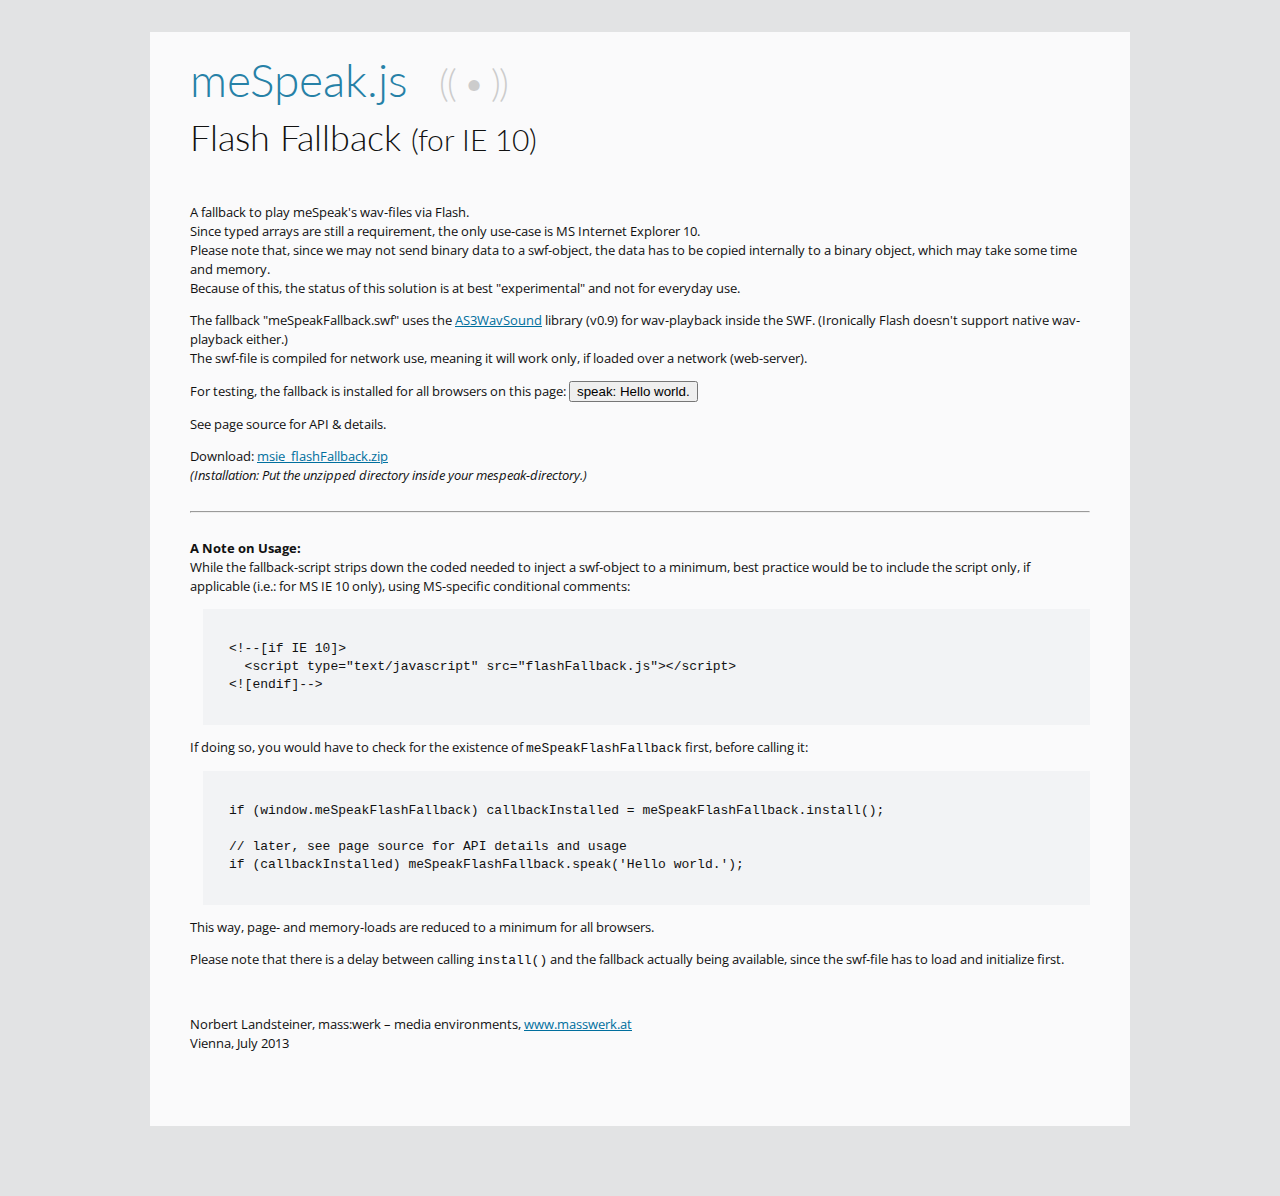
<file: mespeak/msie_flashFallback/index.html>
<!DOCTYPE html>
<html lang="en">
<head>
	<meta charset="utf-8" />
	<title>meSpeak Flash Fallback</title>
	<link href="http://fonts.googleapis.com/css?family=Open+Sans&amp;subset=latin" rel="stylesheet" type="text/css" />
	<link href="http://fonts.googleapis.com/css?family=Lato:300&amp;subset=latin" rel="stylesheet" type="text/css" />

  	<script type="text/javascript" src="../mespeak.js"></script>
	<script type="text/javascript" src="flashFallback.js"></script>

	<script type="text/javascript">
		meSpeak.loadConfig("../mespeak_config.json");
		meSpeak.loadVoice("../voices/en/en.json");
		
		var fallbackInstalled = false;
		var hasTypedArrays = Boolean(window.Int32Array && window.Float32Array
			&& (window.Int32Array.prototype.subarray || window.Int32Array.subarray)
			),
			canSpeak = (hasTypedArrays && window.meSpeak && meSpeak.canPlay());
		
		function checkAndInstall() {
			// check typed array support (we need this) and wav-support (we fallback, if not present)
			if (hasTypedArrays && window.meSpeak && !meSpeak.canPlay()) {
				canSpeak = installFallback();
			}
		}
		
		function installFallback() {
			// install with explicit default values
			// swf will be 2px x 2px (h x w), transparent
			return fallbackInstalled = meSpeakFlashFallback.install(
				'meSpeakFallback.swf', // url
				'meSpeakFallback',     // id of swf object
				null                   // parent element to inject into
				                       // (default: append to body)
			);
		}
		
		function fallbackSpeak() {
			meSpeakFlashFallback.speak('Hello world.', { 'speed': 180 } );
		}
		
		// some functions for abstracting
		
		function speakAny( txt, options, vol ) {
			if (fallbackInstalled) {
				meSpeakFlashFallback.speak( txt, options );
			}
			else if (canSpeak) {
				meSpeak.speak( txt, options, vol );
			}
		}
		
		function setVolume( vol) {
			if (fallbackInstalled) {
				meSpeakFlashFallback.setVolume( vol );
			}
			else if (canSpeak) {
				meSpeak.setVolume( vol );
			}
		}
		
		function fallbackReady() {
			// check if the swf has loaded and performed a handshake, indicating that it's available
			return meSpeakFlashFallback.ready();
		}
		
		// install only, if needed
		// if (document.addEventListener) document.addEventListener('DOMContentLoaded', checkAndInstall, false);
		
		// install unconditionally (for testing purpose)
		if (document.addEventListener) document.addEventListener('DOMContentLoaded', installFallback, false);
	</script>

<style type="text/css">
	html
	{
		margin: 0;
		padding: 2em 1.5em 4.5em 1.5em;
		background-color: #e2e3e4;
	}
	body
	{
		max-width: 900px;
		padding: 2px 40px 60px 40px;
		margin: 0 auto 0 auto;
		background-color: #fafafb;
		color: #111;
		font-family: 'Open Sans',sans-serif;
		font-size: 13px;
		line-height: 19px;
	}
	h1,h2,h3,h4
	{
		font-family: 'Lato',sans-serif;
		font-weight: 300;
	}
	h1 {
		font-size: 46px;
		line-height: 46px;
		color: #2681a7;
		margin-top: 0.5em;
		margin-bottom: 0.5em;
		padding: 0;
	}
	h2
	{
		font-size: 36px;
		color: #111;
		margin-top: 0;
		margin-bottom: 1.5em;
		clear: both;
	}
	h1 span.pict { font-size: 38px; color: #ccc; margin-left: 0.5em; letter-spacing: -2px; }
	p.codesample,xmp
	{
		margin: 1em 0;
		padding: 1em 0 1em 2em;
		white-space: pre;
		font-family: monospace;
		line-height: 18px;
		background-color: #f2f3f5;
		color: #111;
	}
	a { color: #006f9e; }
	a:hover,a:focus { color: #2681a7; }
	a:active { color: #cd360e; }
</style>
</head>
<body>
	<h1>meSpeak.js <span class="pict">(( &bull; ))</span></h1>
	<h2>Flash Fallback <small>(for IE 10)</small></h2>
	
	<p>A fallback to play meSpeak's wav-files via Flash.<br />Since typed arrays are still a requirement, the only use-case is MS Internet Explorer 10.<br />
	Please note that, since we may not send binary data to a swf-object, the data has to be copied internally to a binary object, which may take some time and memory.<br />Because of this, the status of this solution is at best &quot;experimental&quot; and not for everyday use.</p>
	<p>The fallback &quot;meSpeakFallback.swf&quot; uses the <a href="http://code.google.com/p/as3wavsound/">AS3WavSound</a> library (v0.9) for wav-playback inside the SWF. (Ironically Flash doesn't support native wav-playback either.)<br />The swf-file is compiled for network use, meaning it will work only, if loaded over a network (web-server).</p>

	<p>For testing, the fallback is installed for all browsers on this page:
	<input type="button" value="speak: Hello world." onclick="fallbackSpeak();" /></p>
	
	<p>See page source for API &amp; details.</p>
	<p>Download: <a href="http://www.masswerk.at/mespeak/msie_flashFallback.zip">msie_flashFallback.zip</a><br />
	<em>(Installation: Put the unzipped directory inside your mespeak-directory.)</em></p>

	<hr style="margin-top: 2em; margin-bottom: 2em;">
	<p><strong>A Note on Usage:</strong><br />While the fallback-script strips down the coded needed to inject a swf-object to a minimum, best practice would be to include the script only, if applicable (i.e.: for MS IE 10 only), using MS-specific conditional comments:</p>
	
	<xmp style="margin-left: 1em;">
<!--[if IE 10]>
  <script type="text/javascript" src="flashFallback.js"></script>
<![endif]-->
	</xmp>
	<p>If doing so, you would have to check for the existence of <code>meSpeakFlashFallback</code> first, before calling it:</p>
	
	<xmp style="margin-left: 1em;">
if (window.meSpeakFlashFallback) callbackInstalled = meSpeakFlashFallback.install();

// later, see page source for API details and usage
if (callbackInstalled) meSpeakFlashFallback.speak('Hello world.');
	</xmp>
	<p>This way, page- and memory-loads are reduced to a minimum for all browsers.</p>
	<p>Please note that there is a delay between calling <code>install()</code> and the fallback actually being available, since the swf-file has to load and initialize first.</p>
	<p>&nbsp;</p>
	<p>Norbert Landsteiner, mass:werk &ndash; media environments, <a href="http://www.masswerk.at/" target="_top">www.masswerk.at</a><br />
	Vienna, July 2013</p>
</body>
</html>
</file>
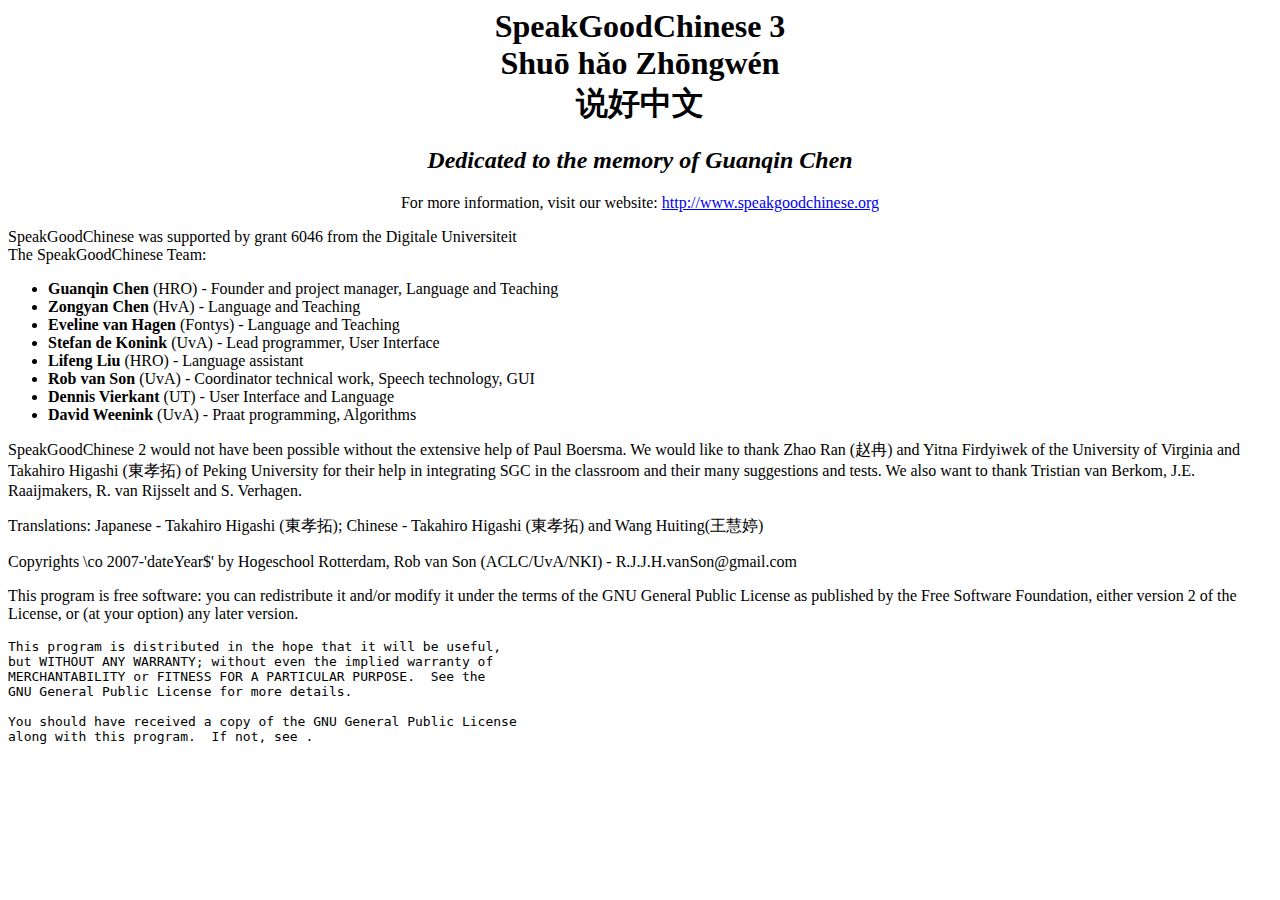
<file: Credits.html>
<html>
<header></header>
<body>
<h1 style='text-align: center'>
		SpeakGoodChinese 3 <br />
		Shuō hǎo Zhōngwén <br />
		说好中文
</h1>
<h2 style='text-align: center; font-style: italic; '>
Dedicated to the memory of Guanqin Chen
</h2>
 
<p style='text-align: center'>For more information, visit our website: <a href="http://www.speakgoodchinese.org">http://www.speakgoodchinese.org</a></p>
 
<p>
SpeakGoodChinese was supported by grant 6046 from the Digitale Universiteit<br />
The SpeakGoodChinese Team:
<ul>
<li><strong>Guanqin Chen</strong> (HRO) - Founder and project manager, Language and Teaching</li>
<li><strong>Zongyan Chen</strong> (HvA) - Language and Teaching</li>
<li><strong>Eveline van Hagen</strong> (Fontys) - Language and Teaching</li>
<li><strong>Stefan de Konink</strong> (UvA) - Lead programmer, User Interface</li>
<li><strong>Lifeng Liu</strong> (HRO) - Language assistant</li>
<li><strong>Rob van Son</strong> (UvA) - Coordinator technical work, Speech technology, GUI</li>
<li><strong>Dennis Vierkant</strong> (UT) - User Interface and Language</li>
<li><strong>David Weenink</strong> (UvA) - Praat programming, Algorithms</li>
</ul>
</p>

<p>
SpeakGoodChinese 2 would not have been possible without the extensive help of Paul Boersma. We would like
to thank Zhao Ran (赵冉) and Yitna Firdyiwek of the University of Virginia and Takahiro Higashi (東孝拓) of 
Peking University for their help in integrating SGC in the classroom and their many suggestions and tests.
We also want to thank Tristian van Berkom, J.E. Raaijmakers, R. van Rijsselt and S. Verhagen.
</p>   
<p>
Translations: Japanese - Takahiro Higashi (東孝拓); Chinese - Takahiro Higashi (東孝拓) and Wang Huiting(王慧婷) 
</p>   
<p>
Copyrights \co 2007-'dateYear$' by Hogeschool Rotterdam, Rob van Son (ACLC/UvA/NKI) - R.J.J.H.vanSon@gmail.com
</p>   
<p>
This program is free software: you can redistribute it and/or modify
it under the terms of the GNU General Public License as published by
the Free Software Foundation, either version 2 of the License, or
(at your option) any later version.
</p>   
<pre>
This program is distributed in the hope that it will be useful,
but WITHOUT ANY WARRANTY; without even the implied warranty of
MERCHANTABILITY or FITNESS FOR A PARTICULAR PURPOSE.  See the
GNU General Public License for more details.
 
You should have received a copy of the GNU General Public License
along with this program.  If not, see <http://www.gnu.org/licenses/>.
</pre>   
<p>

</body>
</html>
</file>
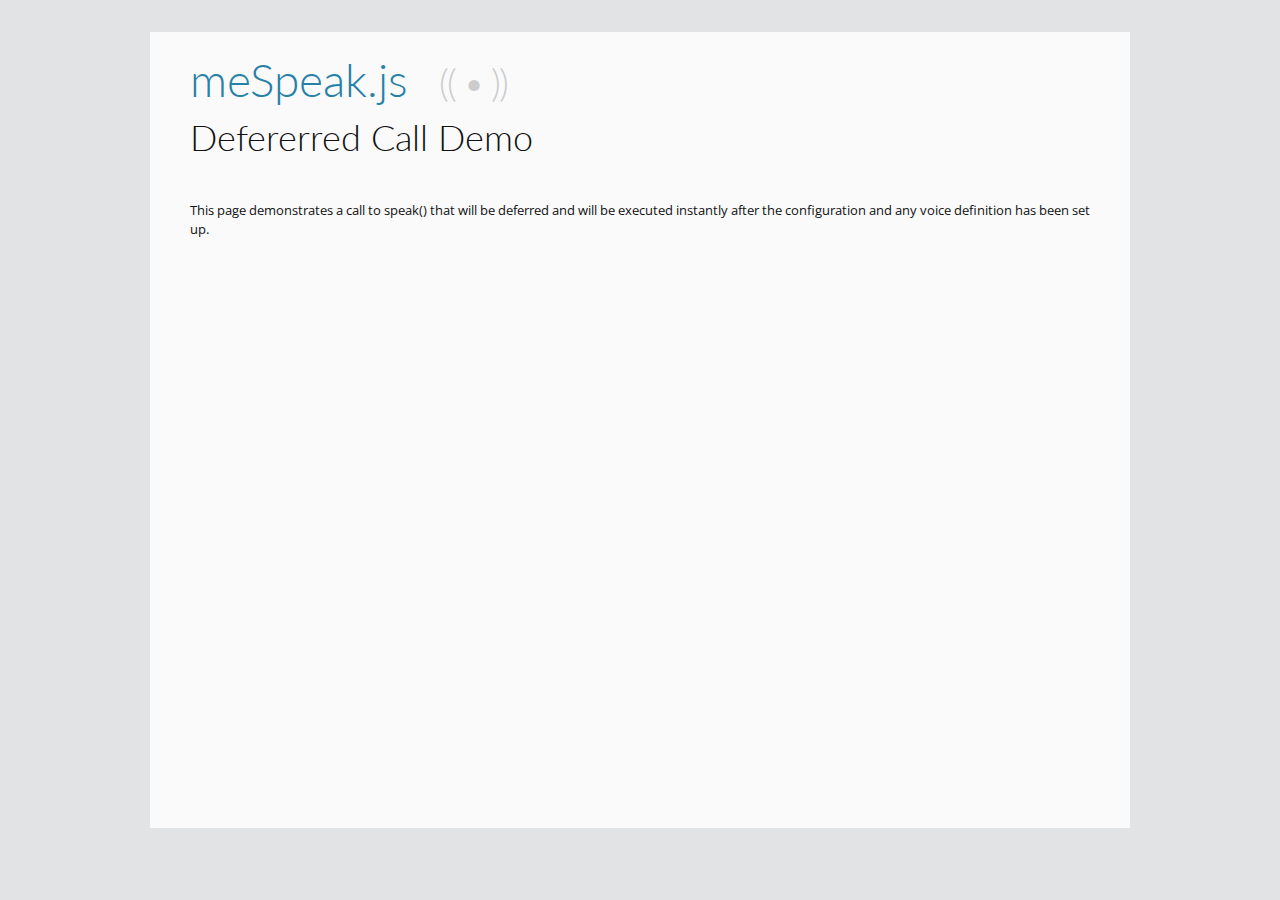
<file: mespeak/deferred-call-demo.html>
<html>
<head>
  <title>meSpeak.js: Deferred Call Demo</title>
  <link href="http://fonts.googleapis.com/css?family=Open+Sans&amp;subset=latin" rel="stylesheet" type="text/css" />
  <link href="http://fonts.googleapis.com/css?family=Lato:300&amp;subset=latin" rel="stylesheet" type="text/css" />

  <script>
    // This demo is licensed under the GNU GPL.
  </script>
  <script type="text/javascript" src="mespeak.js"></script>
  <script type="text/javascript">
    meSpeak.speak("Configuration and voice definition loaded.");
    meSpeak.loadConfig("mespeak_config.json");
    meSpeak.loadVoice("voices/en/en-us.json");
  </script>

<style type="text/css">
	html
	{
		margin: 0;
		padding: 2em 1.5em 4.5em 1.5em;
		background-color: #e2e3e4;
	}
	body
	{
		max-width: 900px;
		padding: 2px 40px 60px 40px;
		margin: 0 auto 0 auto;
		background-color: #fafafb;
		color: #111;
		font-family: 'Open Sans',sans-serif;
		font-size: 13px;
		line-height: 19px;
	}
	h1,h2,h3
	{
		font-family: 'Lato',sans-serif;
		font-weight: 300;
	}
	h1 {
		font-size: 46px;
		line-height: 46px;
		color: #2681a7;
		margin-top: 0.5em;
		margin-bottom: 0.5em;
		padding: 0;
	}
	h2
	{
		font-size: 36px;
		color: #111;
		margin-top: 0;
		margin-bottom: 1.5em;
		clear: both;
	}
	h1 span.pict { font-size: 38px; color: #ccc; margin-left: 0.5em; letter-spacing: -2px; }
	a { color: #006f9e; }
	a:hover,a:focus { color: #2681a7; }
	a:active { color: #cd360e; }
</style>
</head>
<body>
  <h1>meSpeak.js <span class="pict">(( &bull; ))</span></h1>
  <h2>Defererred Call Demo</h2>
  <p>This page demonstrates a call to speak() that will be deferred and will be executed instantly after the configuration and any voice definition has been set up.</p>
</body>
</html>
</file>
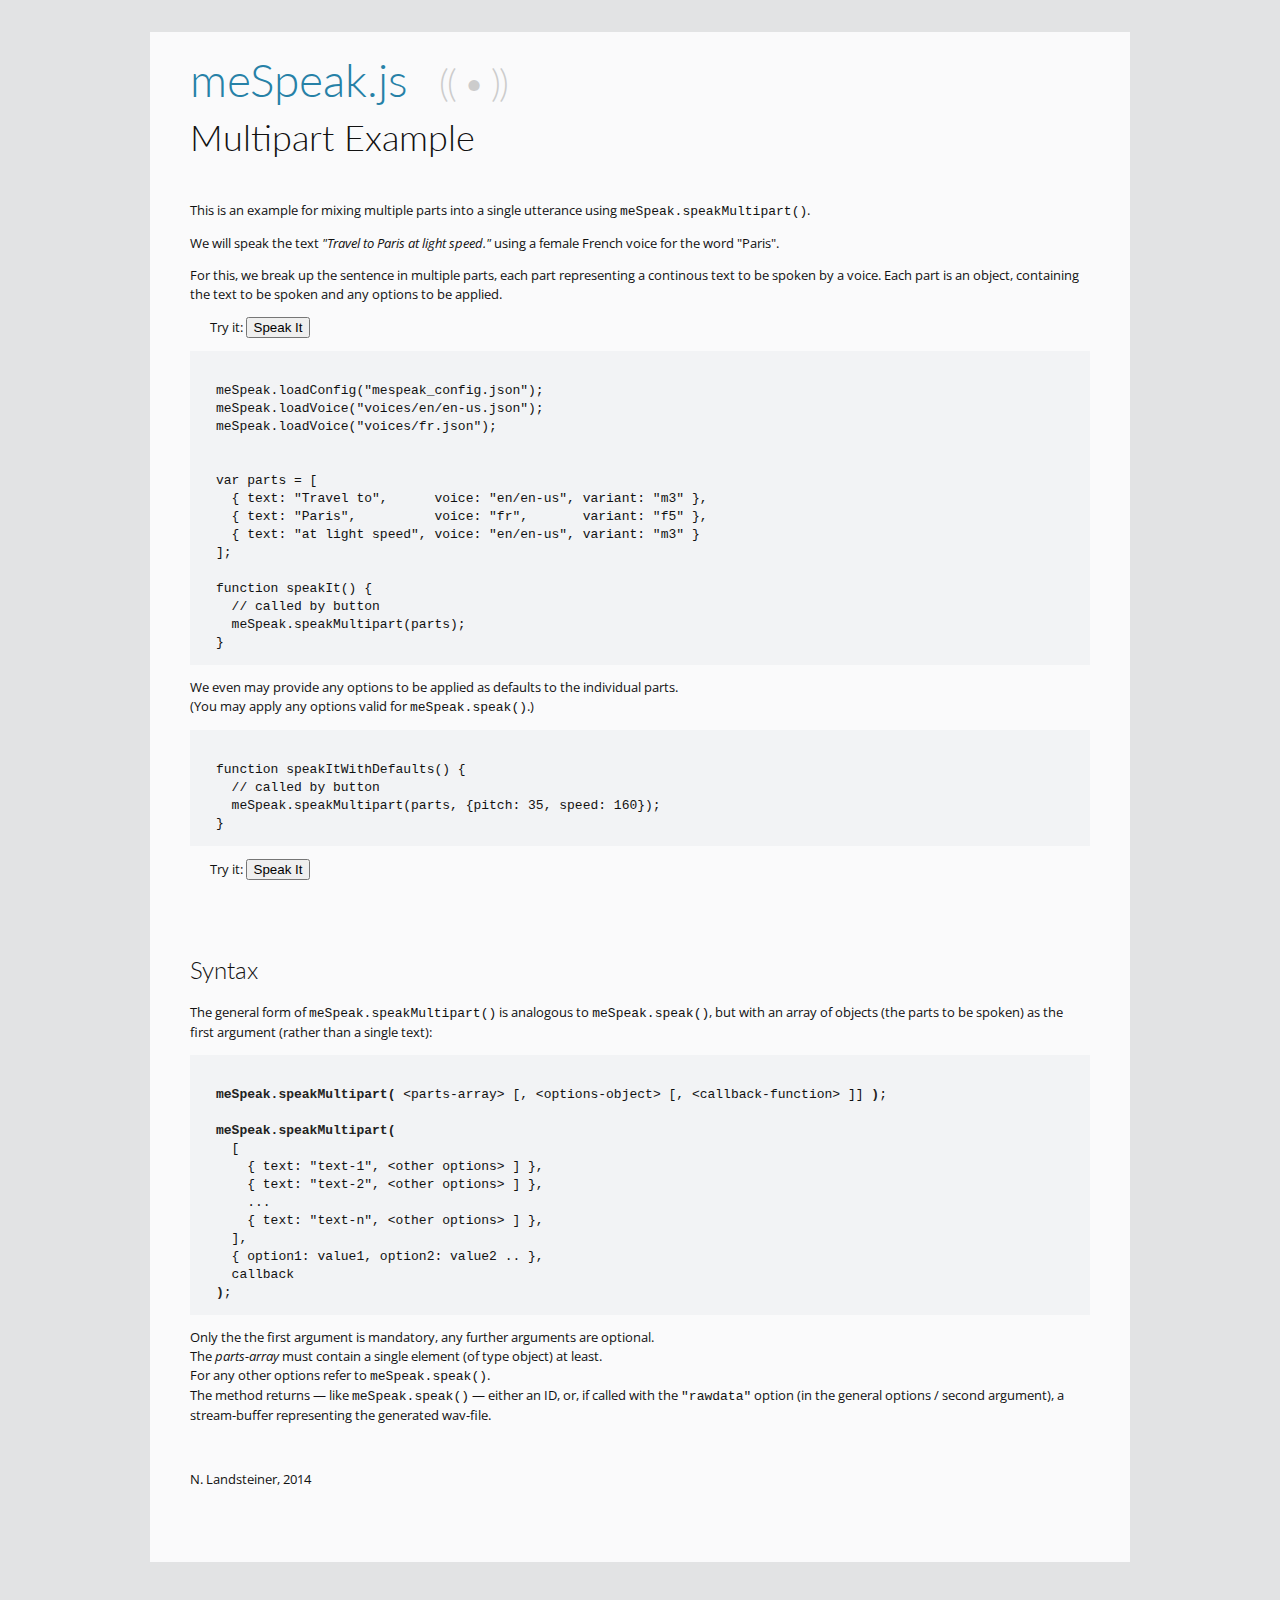
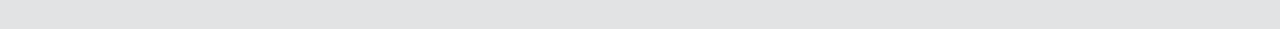
<file: mespeak/multipartExample.html>
<!DOCTYPE html>
<html lang="en">
<head>
	<meta charset="utf-8" />
	<title>meSpeak.js &mdash; Multipart Example</title>
	<link href="http://fonts.googleapis.com/css?family=Open+Sans&amp;subset=latin" rel="stylesheet" type="text/css" />
	<link href="http://fonts.googleapis.com/css?family=Lato:300&amp;subset=latin" rel="stylesheet" type="text/css" />

<script type="text/javascript" src="mespeak.js"></script>

<script type="text/javascript">

meSpeak.loadConfig("mespeak_config.json");
meSpeak.loadVoice("voices/en/en-us.json");
meSpeak.loadVoice("voices/fr.json");


var parts = [
  { text: "Travel to",      voice: "en/en-us", variant: "m3" },
  { text: "Paris",          voice: "fr",       variant: "f5" },
  { text: "at light speed", voice: "en/en-us", variant: "m3" }
];

function speakIt() {
  // called by button
  meSpeak.speakMultipart(parts);
}

function speakItWithDefaults() {
  // called by button
  meSpeak.speakMultipart(parts, {pitch: 35, speed: 160});
}

</script>
<style type="text/css">
	html
	{
		margin: 0;
		padding: 2em 1.5em 4.5em 1.5em;
		background-color: #e2e3e4;
	}
	body
	{
		max-width: 900px;
		padding: 2px 40px 60px 40px;
		margin: 0 auto 0 auto;
		background-color: #fafafb;
		color: #111;
		font-family: 'Open Sans',sans-serif;
		font-size: 13px;
		line-height: 19px;
	}
	h1,h2,h3
	{
		font-family: 'Lato',sans-serif;
		font-weight: 300;
	}
	h1 {
		font-size: 46px;
		line-height: 46px;
		color: #2681a7;
		margin-top: 0.5em;
		margin-bottom: 0.5em;
		padding: 0;
	}
	h2
	{
		font-size: 36px;
		color: #111;
		margin-top: 0;
		margin-bottom: 1.5em;
		clear: both;
	}
	h3
	{
		font-size: 24px;
		color: #111;
		margin-top: 2em;
	}
	h1 span.pict { font-size: 38px; color: #ccc; margin-left: 0.5em; letter-spacing: -2px; }
	form p
	{
		margin-top: 0.5em;
		margin-bottom: 0.5em;
	}
	p.codesample
	{
		margin: 1em 0;
		padding: 1em 0 1em 2em;
		white-space: pre;
		font-family: monospace;
		line-height: 18px;
		background-color: #f2f3f5;
		color: #111;
	}
	p.codesample strong { color: #222; }
	a { color: #006f9e; }
	a:hover,a:focus { color: #2681a7; }
	a:active { color: #cd360e; }
	p.action { margin: 1em 0 1em 1.5em; }
</style>
</head>
<body>

<h1>meSpeak.js  <span class="pict">(( &bull; ))</span></h1>
<h2>Multipart Example</h2>

<p>This is an example for mixing multiple parts into a single utterance using <tt>meSpeak.speakMultipart()</tt>.</p>

<p>We will speak the text <em>&quot;Travel to Paris at light speed.&quot;</em> using a female French voice for the word &quot;Paris&quot;.</p>
<p>For this, we break up the sentence in multiple parts, each part representing a continous text to be spoken by a voice. Each part is an object, containing the text to be spoken and any options to be applied.</p>

<p class="action">Try it: <button onclick="speakIt();">Speak It</button></p>

<p class="codesample">
meSpeak.loadConfig(&quot;mespeak_config.json&quot;);
meSpeak.loadVoice(&quot;voices/en/en-us.json&quot;);
meSpeak.loadVoice(&quot;voices/fr.json&quot;);


var parts = [
  { text: &quot;Travel to&quot;,      voice: &quot;en/en-us&quot;, variant: &quot;m3&quot; },
  { text: &quot;Paris&quot;,          voice: &quot;fr&quot;,       variant: &quot;f5&quot; },
  { text: &quot;at light speed&quot;, voice: &quot;en/en-us&quot;, variant: &quot;m3&quot; }
];

function speakIt() {
  // called by button
  meSpeak.speakMultipart(parts);
}
</p>

<p>We even may provide any options to be applied as defaults to the individual parts.<br />
(You may apply any options valid for <tt>meSpeak.speak()</tt>.)</p>

<p class="codesample">
function speakItWithDefaults() {
  // called by button
  meSpeak.speakMultipart(parts, {pitch: 35, speed: 160});
}
</p>
<p class="action">Try it: <button onclick="speakItWithDefaults();">Speak It</button></p>

<p>&nbsp;</p>
<h3>Syntax</h3>
<p>The general form of <tt>meSpeak.speakMultipart()</tt> is analogous to <tt>meSpeak.speak()</tt>, but with an array of objects (the parts to be spoken) as the first argument (rather than a single text):</p>

<p class="codesample">
<strong>meSpeak.speakMultipart(</strong> &lt;parts-array&gt; [, &lt;options-object&gt; [, &lt;callback-function&gt; ]] <strong>)</strong>;

<strong>meSpeak.speakMultipart(</strong>
  [
    { text: &quot;text-1&quot;, &lt;other options&gt; ] },
    { text: &quot;text-2&quot;, &lt;other options&gt; ] },
    ...
    { text: &quot;text-n&quot;, &lt;other options&gt; ] },
  ],
  { option1: value1, option2: value2 .. },
  callback
<strong>)</strong>;
</p>
<p>Only the the first argument is mandatory, any further arguments are optional.<br />
The <em>parts-array</em> must contain a single element (of type object) at least.<br />
For any other options refer to <tt>meSpeak.speak()</tt>.<br />
The method returns &mdash; like <tt>meSpeak.speak()</tt> &mdash; either an ID, or, if called with the <tt>&quot;rawdata&quot;</tt> option (in the general options / second argument), a stream-buffer representing the generated wav-file.</p>


<p>&nbsp;</p>
<p>N. Landsteiner, 2014</p>

</body>
</html>
</file>
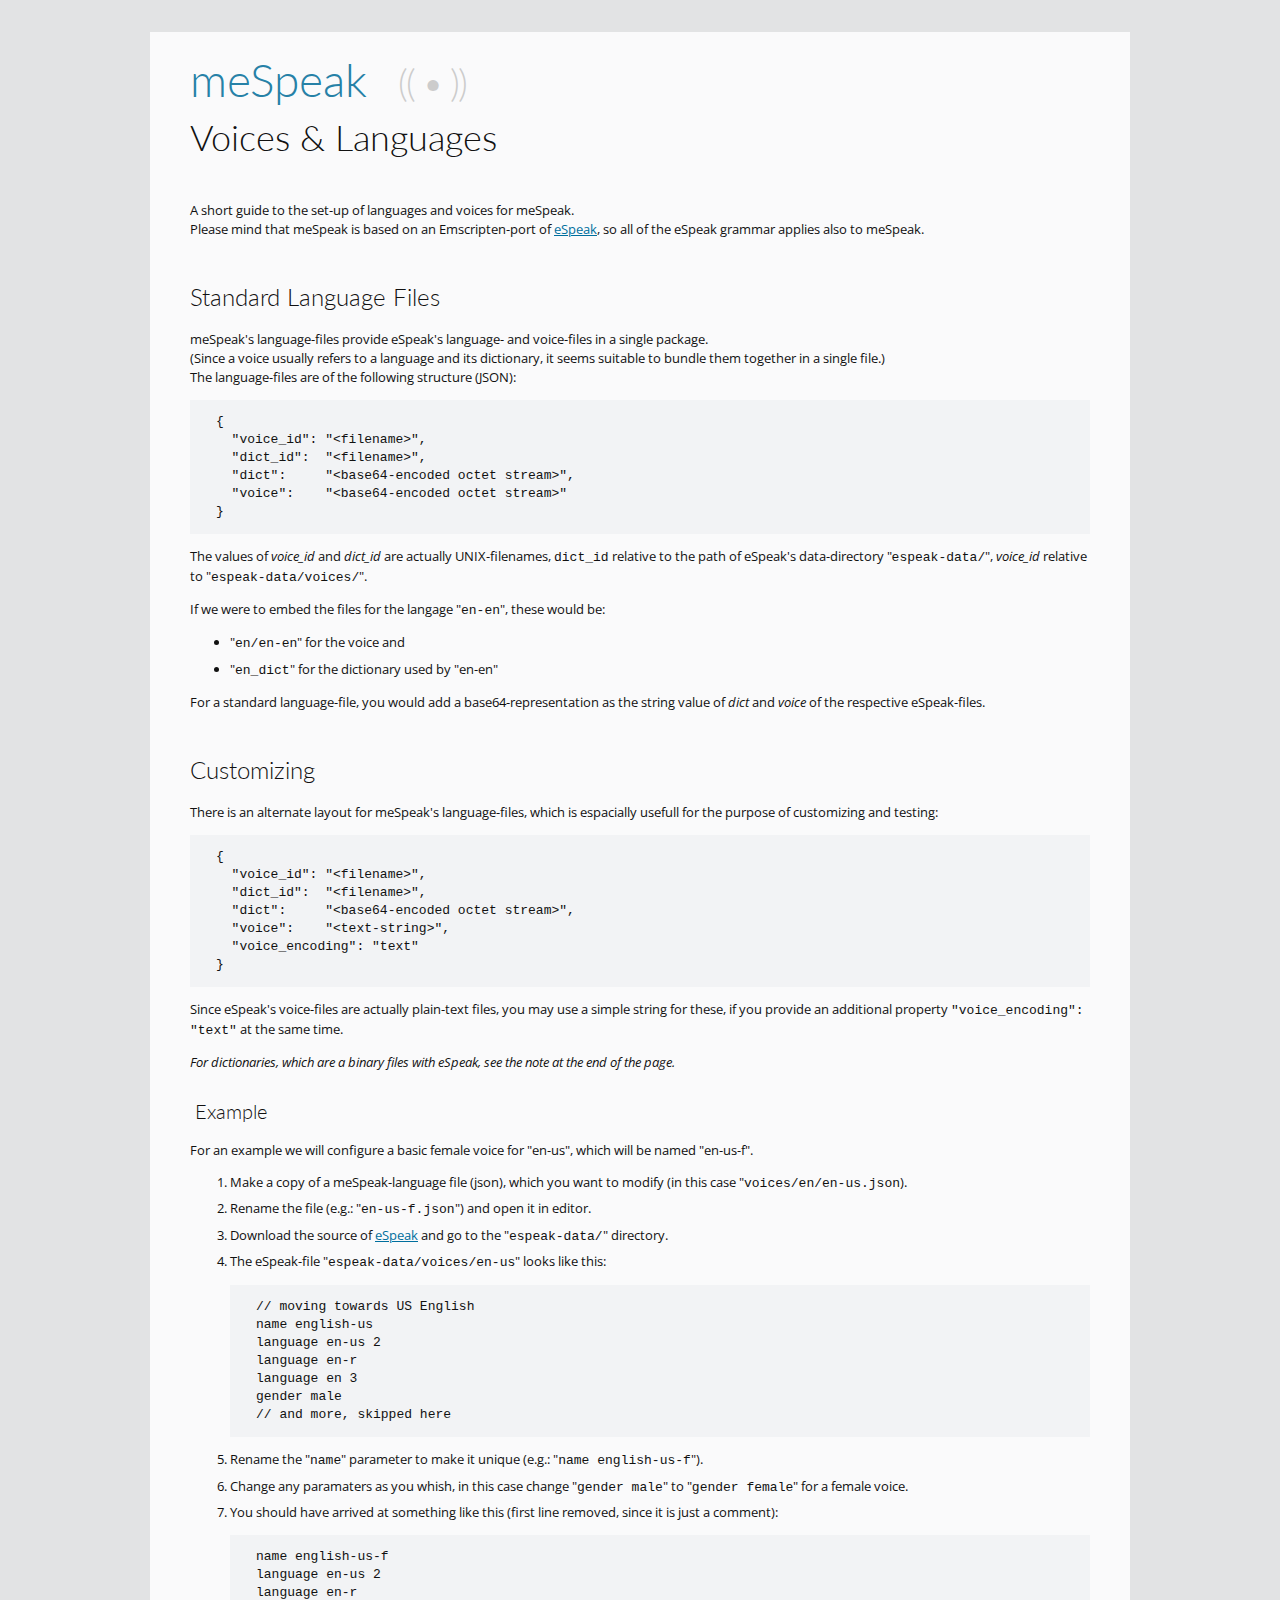
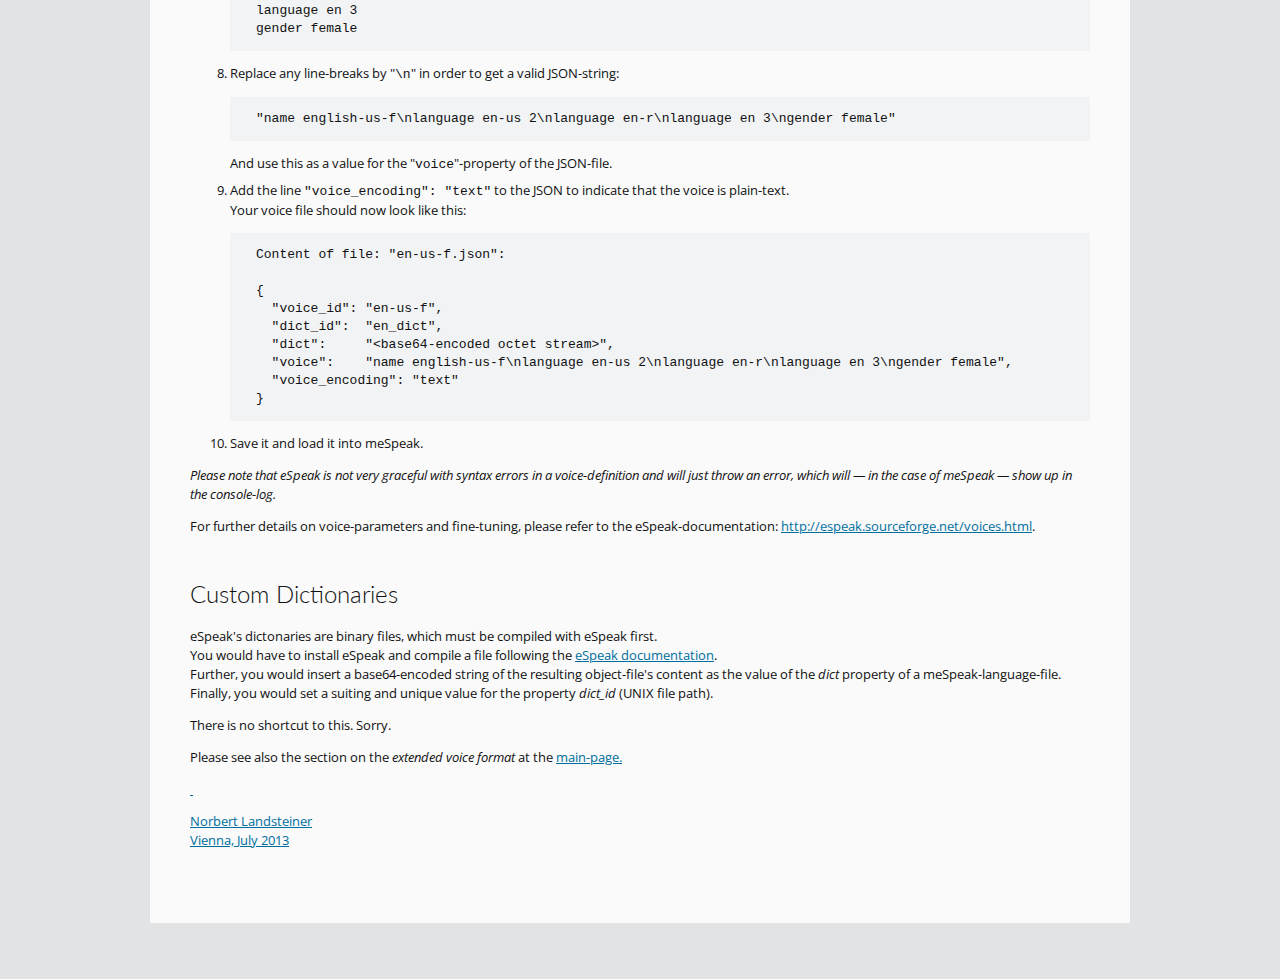
<file: mespeak/voices-and-languages.html>
<!DOCTYPE html>
<html lang="en">
<head>
	<meta charset="utf-8" />
	<title>meSpeak &ndash; Voices &amp; Languages</title>
	<link href="http://fonts.googleapis.com/css?family=Open+Sans&amp;subset=latin" rel="stylesheet" type="text/css" />
	<link href="http://fonts.googleapis.com/css?family=Lato:300&amp;subset=latin" rel="stylesheet" type="text/css" />
<style type="text/css">
	html
	{
		margin: 0;
		padding: 2em 1.5em 4.5em 1.5em;
		background-color: #e2e3e4;
	}
	body
	{
		max-width: 900px;
		padding: 2px 40px 60px 40px;
		margin: 0 auto 0 auto;
		background-color: #fafafb;
		color: #111;
		font-family: 'Open Sans',sans-serif;
		font-size: 13px;
		line-height: 19px;
	}
	h1,h2,h3,h4
	{
		font-family: 'Lato',sans-serif;
		font-weight: 300;
	}
	h1 {
		font-size: 46px;
		line-height: 46px;
		color: #2681a7;
		margin-top: 0.5em;
		margin-bottom: 0.5em;
		padding: 0;
	}
	h2
	{
		font-size: 36px;
		color: #111;
		margin-top: 0;
		margin-bottom: 1.5em;
		clear: both;
	}
	h3
	{
		font-size: 24px;
		color: #111;
		margin-top: 2em;
	}
	h4
	{
		font-size: 20px;
		color: #111;
		margin: 1.5em 0 1em 0.25em;
	}
	h1 span.pict { font-size: 38px; color: #ccc; margin-left: 0.5em; letter-spacing: -2px; }
	p.codesample,xmp
	{
		margin: 1em 0;
		padding: 1em 0 1em 2em;
		white-space: pre;
		font-family: monospace;
		line-height: 18px;
		background-color: #f2f3f5;
		color: #111;
	}
	p.codesample strong { color: #222; }
	a { color: #006f9e; }
	a:hover,a:focus { color: #2681a7; }
	a:active { color: #cd360e; }
	p.action { margin: 1em 0 1em 1.5em; }
	li { margin-bottom: 0.5em; }
</style>
</head>
<body>
<h1>meSpeak  <span class="pict">(( &bull; ))</span></h1>
<h2>Voices &amp; Languages</h2>

<p>A short guide to the set-up of languages and voices for meSpeak.<br />
Please mind that meSpeak is based on an Emscripten-port of <a href="http://espeak.sourceforge.net/" target="_blank">eSpeak</a>, so all of the eSpeak grammar applies also to meSpeak.</p>


<h3>Standard Language Files</h3>

<p>meSpeak's language-files provide eSpeak's language- and voice-files in a single package.<br />(Since a voice usually refers to a language and its dictionary, it seems suitable to bundle them together in a single file.)<br />The language-files are of the following structure (JSON):</p>

<xmp>{
  "voice_id": "<filename>",
  "dict_id":  "<filename>",
  "dict":     "<base64-encoded octet stream>",
  "voice":    "<base64-encoded octet stream>"
}
</xmp>


<p>The values of <em>voice_id</em> and <em>dict_id</em> are actually UNIX-filenames, <code>dict_id</code> relative to the path of eSpeak's data-directory &quot;<code>espeak-data/</code>&quot;, <em>voice_id</em> relative to &quot;<code>espeak-data/voices/</code>&quot;.</p>

<p>If we were to embed the files for the langage &quot;<code>en-en</code>&quot;, these would be:</p>
<ul>
	<li>&quot;<code>en/en-en</code>&quot; for the voice and</li>
	<li>&quot;<code>en_dict</code>&quot; for the dictionary used by &quot;en-en&quot;</li>
</ul>

<p>For a standard language-file, you would add a base64-representation as the string value of <em>dict</em> and <em>voice</em> of the respective eSpeak-files.</p>


<h3>Customizing</h3>

<p>There is an alternate layout for meSpeak's language-files, which is espacially usefull for the purpose of customizing and testing:</p>

<xmp>{
  "voice_id": "<filename>",
  "dict_id":  "<filename>",
  "dict":     "<base64-encoded octet stream>",
  "voice":    "<text-string>",
  "voice_encoding": "text"
}
</xmp>

<p>Since eSpeak's voice-files are actually plain-text files, you may use a simple string for these, if you provide an additional property <code>&quot;voice_encoding&quot;: &quot;text&quot;</code> at the same time.</p>
<p><em>For dictionaries, which are a binary files with eSpeak, see the note at the end of the page.</em></p>

<h4>Example</h4>

<p>For an example we will configure a basic female voice for &quot;en-us&quot;, which will be named &quot;en-us-f&quot;.</p>

<ol>
<li>Make a copy of a meSpeak-language file (json), which you want to modify (in this case &quot;<code>voices/en/en-us.json</code>).</li>

<li>Rename the file (e.g.: &quot;<code>en-us-f.json</code>&quot;) and open it in editor.</li>

<li>Download the source of <a href="http://espeak.sourceforge.net/" target="_blank">eSpeak</a> and go to the &quot;<code>espeak-data/</code>&quot; directory.</li>

<li>The eSpeak-file &quot;<code>espeak-data/voices/en-us</code>&quot; looks like this:

<xmp>// moving towards US English
name english-us
language en-us 2
language en-r
language en 3
gender male
// and more, skipped here
</xmp></li>

<li>Rename the &quot;<code>name</code>&quot; parameter to make it unique (e.g.: &quot;<code>name english-us-f</code>&quot;).</li>

<li>Change any paramaters as you whish, in this case change &quot;<code>gender male</code>&quot; to &quot;<code>gender female</code>&quot; for a female voice.</li>

<li>You should have arrived at something like this (first line removed, since it is just a comment):

<xmp>name english-us-f
language en-us 2
language en-r
language en 3
gender female
</xmp></li>

<li>Replace any line-breaks by &quot;<code>\n</code>&quot; in order to get a valid JSON-string:

<xmp>"name english-us-f\nlanguage en-us 2\nlanguage en-r\nlanguage en 3\ngender female"</xmp>

And use this as a value for the &quot;<code>voice</code>&quot;-property of the JSON-file.</li>

<li>Add the line <code>&quot;voice_encoding&quot;: &quot;text&quot;</code> to the JSON to indicate that the voice is plain-text.<br />Your voice file should now look like this:

<xmp>Content of file: "en-us-f.json":

{
  "voice_id": "en-us-f",
  "dict_id":  "en_dict",
  "dict":     "<base64-encoded octet stream>",
  "voice":    "name english-us-f\nlanguage en-us 2\nlanguage en-r\nlanguage en 3\ngender female",
  "voice_encoding": "text"
}
</xmp></li>
<li>Save it and load it into meSpeak.</li>
</ol>

<p><em>Please note that eSpeak is not very graceful with syntax errors in a voice-definition and will just throw an error, which will &mdash; in the case of meSpeak &mdash; show up in the console-log.</em></p>

<p>For further details on voice-parameters and fine-tuning, please refer to the eSpeak-documentation: <a href="http://espeak.sourceforge.net/voices.html" target="_blank">http://espeak.sourceforge.net/voices.html</a>.</p>

<h3>Custom Dictionaries</h3>
<p>eSpeak's dictonaries are binary files, which must be compiled with eSpeak first.<br />
You would have to install eSpeak and compile a file following the <a href="http://espeak.sourceforge.net/docindex.html" target="_blank">eSpeak documentation</a>.</br />
Further, you would insert a base64-encoded string of the resulting object-file's content as the value of the <em>dict</em> property of a meSpeak-language-file.<br />
Finally, you would set a suiting and unique value for the property <em>dict_id</em> (UNIX file path).</p>
<p>There is no shortcut to this. Sorry.</p>

<p>Please see also the section on the <em>extended voice format</em> at the <a href="./">main-page</em>.</p>


<p>&nbsp;</p>
<p>Norbert Landsteiner<br />
Vienna, July 2013</p>

</body>
</html>
</file>
